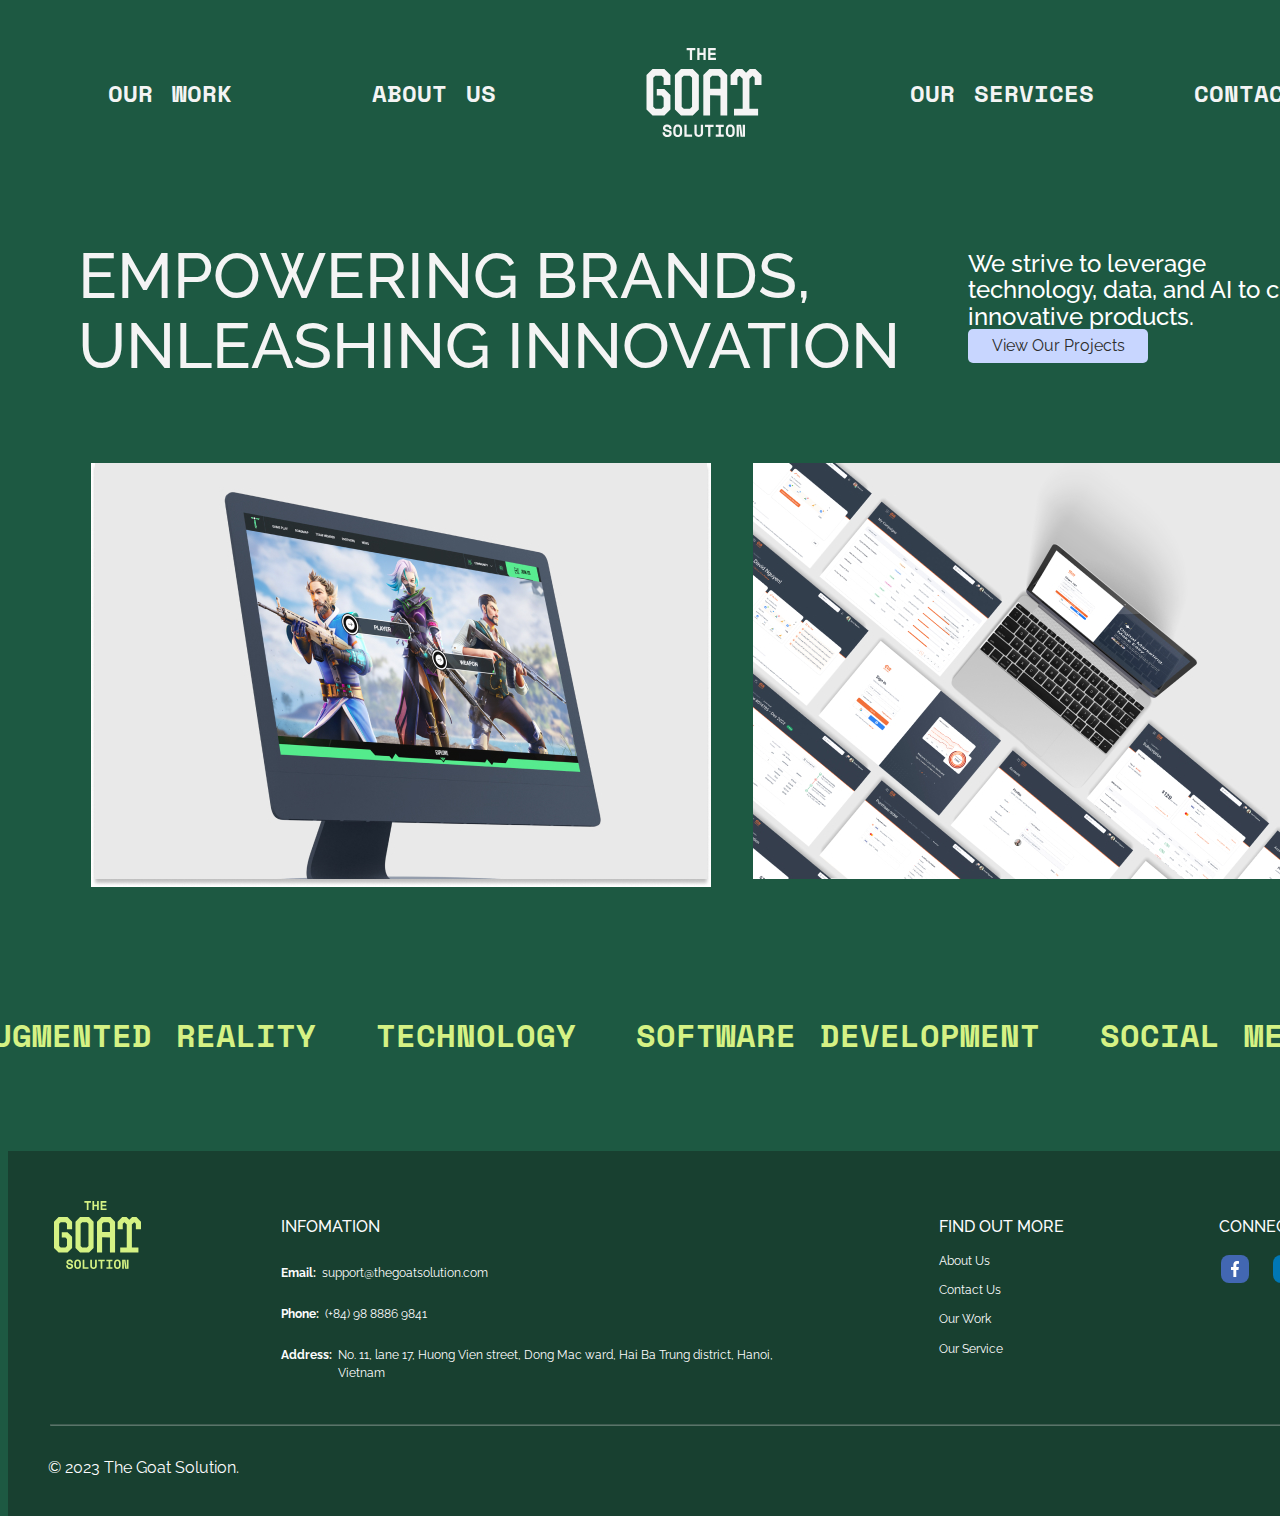
<file: index.html>
<!DOCTYPE html>
<html lang="en">
<head>
    <meta charset="UTF-8">
    <meta name="viewport" content="width=device-width, initial-scale=1.0">
    <title>GOAT</title>
    <link rel="stylesheet" href="style.css">
    <link rel="preconnect" href="https://fonts.googleapis.com"> 
    <link rel="preconnect" href="https://fonts.gstatic.com" crossorigin> 
    <link href="https://fonts.googleapis.com/css2?family=Space+Mono:ital,wght@0,400;0,700;1,400;1,700&display=swap" rel="stylesheet">
    <link rel="preconnect" href="https://fonts.googleapis.com">
    <link rel="preconnect" href="https://fonts.gstatic.com" crossorigin>
    <link href="https://fonts.googleapis.com/css2?family=Raleway:wght@600&family=Space+Mono:ital,wght@0,400;0,700;1,400;1,700&display=swap" rel="stylesheet">
</head>
<body>
    <div class="main">
        <div class="head">
            
            <div class="text-left">
                <a href="./OUR_WORK.html" class="none-a"><p class="text-head-normal">OUR WORK</p></a>
                <a href="./ABOUT_US.html" class="none-a"><p class="text-head-normal">ABOUT US</p></a>
                
            </div>
            <div class="logo-mid">
                <a href="./index.html" class="none-a">
                    <img src="./Data/TGS Logo.svg" alt="">
                </a>
                
            </div>
            <div class="text-right">
                <a href="./OURSERVICES.html" class="none-a"><p class="text-head-normal">OUR SERVICES</p></a>
                <a href="./about_us_input.html" class="none-a">
                    <p class="text-head-normal">CONTACT US</p>
                </a>
                
            </div>
        </div>

        <div class="body">
            <div class="text-body-top">
                <div class="text-body-top-left">
                    <p>EMPOWERING BRANDS, UNLEASHING INNOVATION</p>
                </div>
                <div class="text-body-top-right">
                    <div class="text-body-top-right-top">
                        <p>
                            We strive to leverage technology, data, and AI to create innovative products.
                        </p>
                    </div>
                    <div class="text-body-top-right-bottom">
                        <p>
                            View Our Projects
                        </p>
                    </div>
                   
                </div>
            </div>
            <div class="img-body">
                <div class="img-body-left">
                    <img src="./Data/Rectangle 1.jpg" alt="">
                </div>
                <div class="img-body-right">
                    <img src="./Data/Rectangle 2.jpg" alt="">
                </div>
            </div>
            <div class="text-body-bottom">

            </div>
        </div>

        <div class="footer">
            <div class="footer-tetx">
                <p>AUGMENTED REALITY</p>
                <p>TECHNOLOGY</p>
                <p>SOFTWARE DEVELOPMENT</p>
                <p>SOCIAL MEDIA</p>
                <p>DATA</p>
                <!-- <p>ARTIFICIAL</p> -->
            </div>
        </div>

        <div class="footer-deep">
            <div class="footer-deep-head">
                <div class="footer-deep-head-logo">
                    <img src="./Data/Vector.svg" alt="">
                </div>
                <div class="footer-deep-head-left">
                    <div class="footer-deep-head-left-bigtext">
                        <p>INFOMATION</p>
                    </div>
                    <div class="footer-deep-head-left-smalltext">
                        <div class="footer-deep-head-left-smalltext-infomation">
                            <p class="footer-deep-head-left-smalltext-name">
                                Email:
                            </p>
                            <p class="footer-deep-head-left-smalltext-info">
                                support@thegoatsolution.com 
                            </p>
                        </div>
                        <div class="footer-deep-head-left-smalltext-infomation">
                            <p class="footer-deep-head-left-smalltext-name">
                                Phone:
                            </p>
                            <p class="footer-deep-head-left-smalltext-info">
                                (+84) 98 8886 9841
                            </p>
                        </div>
                        <div class="footer-deep-head-left-smalltext-infomation">
                            <p class="footer-deep-head-left-smalltext-name">
                                Address:
                            </p>
                            <p class="footer-deep-head-left-smalltext-info">
                                No. 11, lane 17, Huong Vien street, Dong Mac ward, Hai Ba Trung district, Hanoi, Vietnam
                            </p>
                        </div>
                    </div>
                </div>
                <div class="footer-deep-head-right">
                    <div class="footer-deep-head-right-bigtext">
                        <p>FIND OUT MORE</p>
                    </div>
                    <div class="footer-deep-head-right-smalltext">
                        <p>About Us</p>
                        <p>Contact Us</p>
                        <p>Our Work</p>
                        <p>Our Service</p>
                    </div>
                </div>
                <div class="footer-deep-head-tetx_logo">
                    <p>CONNECT WITH US</p>
                    <div class="footer-deep-head-tetx_logo-logo">
                        <img src="./Data/Social media.svg" alt="">
                        <img src="./Data/linkedin.svg" alt="">
                        <img src="./Data/instagram.svg" alt="">
                        <img src="./Data/tiktok.svg" alt="">
                    </div>
                </div>
            </div>
    
            <hr class="lines" width="94%" />
    
            <div class="footer-deep-footer">
                <p>© 2023 The Goat Solution.</p>
            </div>
        </div>
    </div>
    
    

    
</body>
</html>
</file>
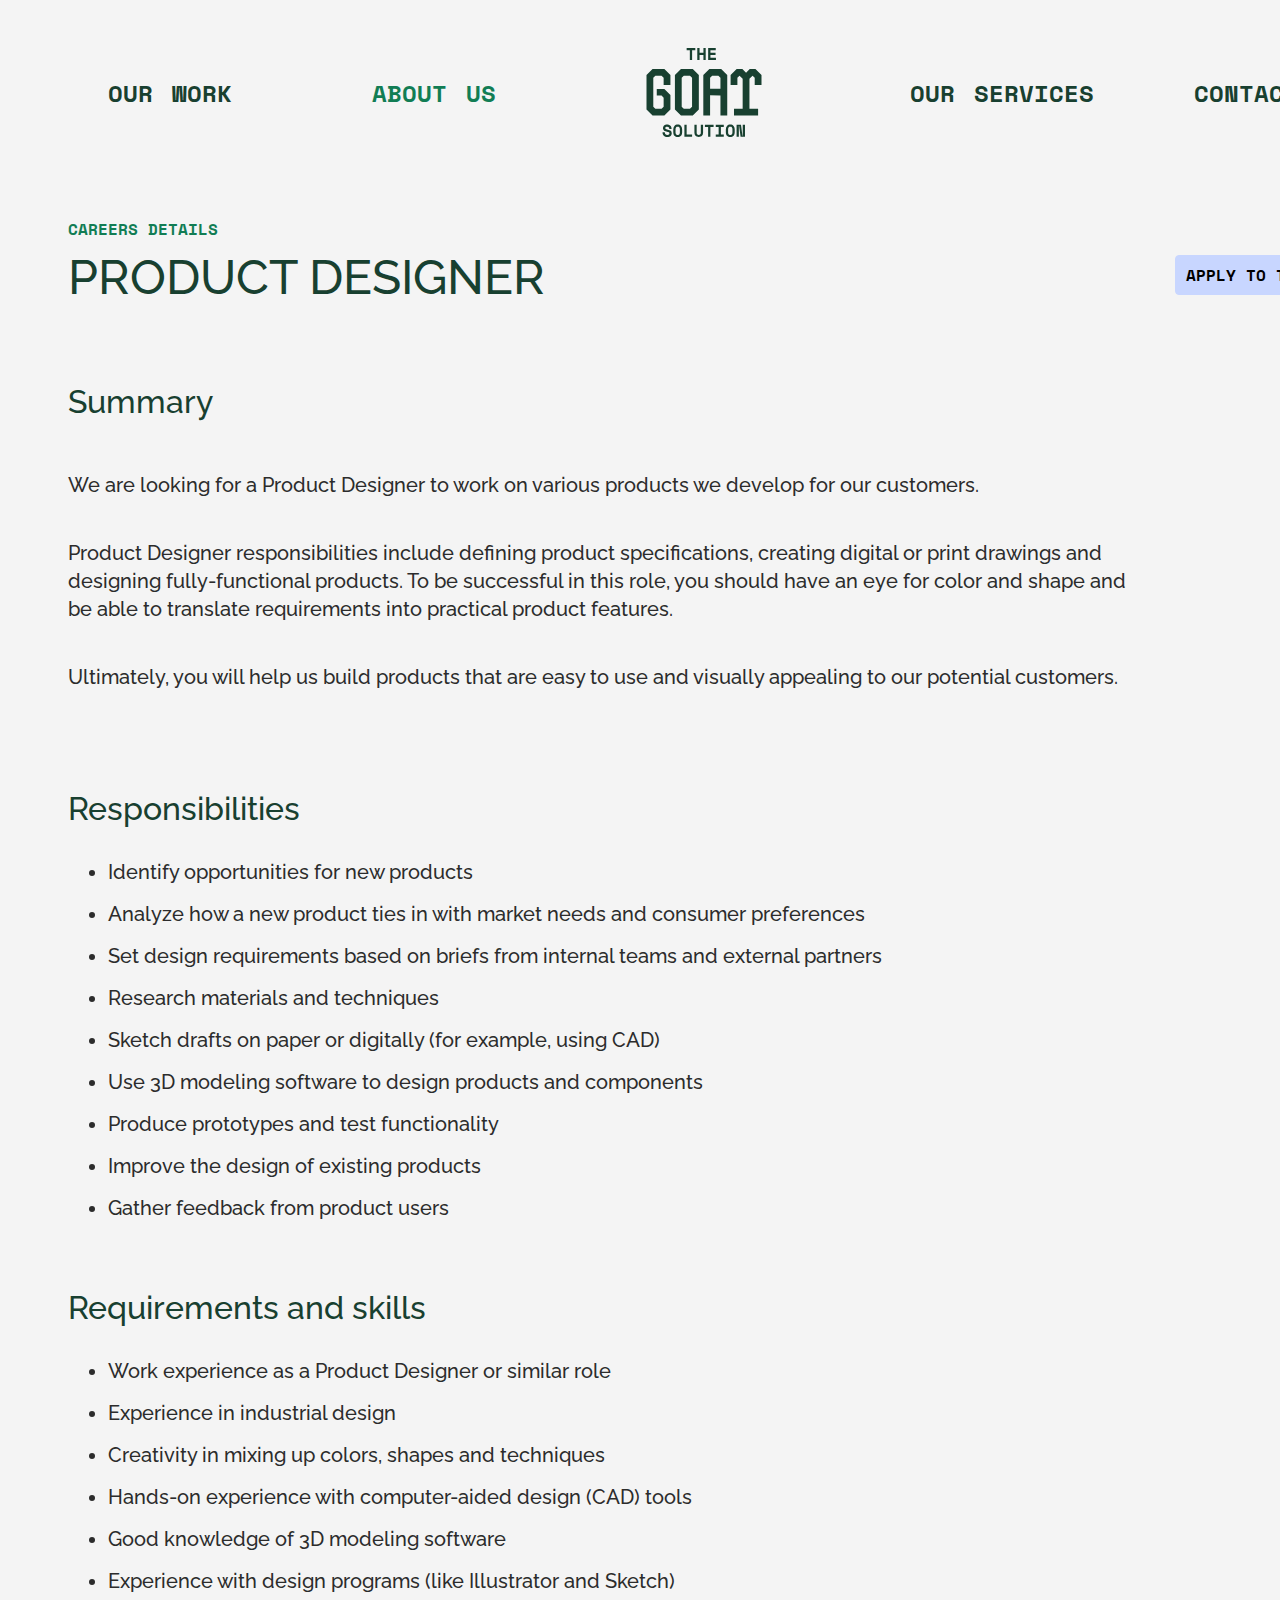
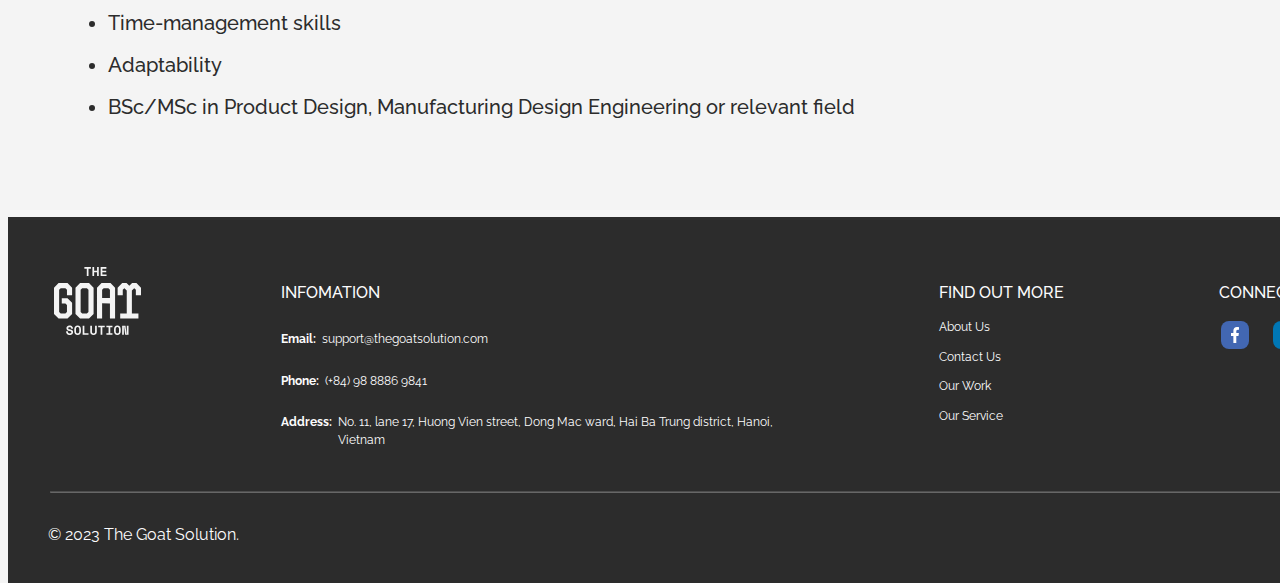
<file: about.html>
<!DOCTYPE html>
<html lang="en">
<head>
    <meta charset="UTF-8">
    <meta name="viewport" content="width=device-width, initial-scale=1.0">
    <title>ABOUT</title>
    <link rel="stylesheet" href="about.css">
    <link rel="preconnect" href="https://fonts.googleapis.com"> 
    <link rel="preconnect" href="https://fonts.gstatic.com" crossorigin> 
    <link href="https://fonts.googleapis.com/css2?family=Space+Mono:ital,wght@0,400;0,700;1,400;1,700&display=swap" rel="stylesheet">
    <link rel="preconnect" href="https://fonts.googleapis.com">
    <link rel="preconnect" href="https://fonts.gstatic.com" crossorigin>
    <link href="https://fonts.googleapis.com/css2?family=Raleway:wght@600&family=Space+Mono:ital,wght@0,400;0,700;1,400;1,700&display=swap" rel="stylesheet">
</head>
<body>
    <div class="main">
        <div class="head">

            <div class="text-left">
                <a href="./OUR_WORK.html" class="none-a"><p class="text-head-normal">OUR WORK</p></a>
                <a href="./ABOUT_US.html" class="none-a"><p class="text-head-normal about-us">ABOUT US</p></a>
                
            </div>

            <div class="logo-mid">
                <a href="./index.html" class="none-a">
                    <img src="./Data/OUT_WORK/TGS Logo.svg" alt="">
                </a>
                
            </div>
            <div class="text-right">
                <a href="./OURSERVICES.html" class="none-a"><p class="text-head-normal">OUR SERVICES</p></a>
                <a href="./about_us_input.html" class="none-a">
                    <p class="text-head-normal">CONTACT US</p>
                </a>
                
            </div>
            
        </div>

        <div class="body">
            
            <div class="body-head">
                <div class="body-head-left">
                    <p class="body-head-left-small">
                        careers details
                    </p>
                    
                    <p class="body-head-left-big">
                        Product designer
                    </p>
                </div>
                <div class="body-head-right">
                    <button>APPLY TO THIS JOB</button>
                </div>
            </div>

            <div class="body-mid">
                <p class="body-mid-big">
                    Summary
                </p>

                <p class="body-mid-small">
                    We are looking for a Product Designer to work on various products we develop for our customers.
                </p>
                <p class="body-mid-small">
                    Product Designer responsibilities include defining product specifications, creating digital or print drawings and designing fully-functional products. To be successful in this role, you should have an eye for color and shape and be able to translate requirements into practical product features.
                </p>
                <p class="body-mid-small">
                    Ultimately, you will help us build products that are easy to use and visually appealing to our potential customers.
                </p>
            </div>

            <div class="body-footer">
                <div class="body-footer-list">
                    <p class="body-footer-list-big">
                        Responsibilities
                    </p>
                    <ul>
                        <li>Identify opportunities for new products</li>
                        <li>Analyze how a new product ties in with market needs and consumer preferences</li>
                        <li>Set design requirements based on briefs from internal teams and external partners</li>
                        <li>Research materials and techniques</li>
                        <li>Sketch drafts on paper or digitally (for example, using CAD)</li>
                        <li>Use 3D modeling software to design products and components</li>
                        <li>Produce prototypes and test functionality</li>
                        <li>Improve the design of existing products</li>
                        <li>Gather feedback from product users</li>
                    </ul>
                </div>

                <div class="body-footer-list">
                    <p class="body-footer-list-big">
                        Requirements and skills
                    </p>
                    <ul>
                        <li>Work experience as a Product Designer or similar role</li>
                        <li>Experience in industrial design</li>
                        <li>Creativity in mixing up colors, shapes and techniques</li>
                        <li>Hands-on experience with computer-aided design (CAD) tools</li>
                        <li>Good knowledge of 3D modeling software</li>
                        <li>Experience with design programs (like Illustrator and Sketch)</li>
                        <li>Time-management skills</li>
                        <li>Adaptability</li>
                        <li>BSc/MSc in Product Design, Manufacturing Design Engineering or relevant field</li>
                    </ul>
                </div>
            </div>
            

           

        </div>

        



        <div class="footer-deep">
            <div class="footer-deep-head">
                <div class="footer-deep-head-logo">
                    <img src="./Data/OUT_WORK/Vector.svg" alt="">
                </div>
                <div class="footer-deep-head-left">
                    <div class="footer-deep-head-left-bigtext">
                        <p>INFOMATION</p>
                    </div>
                    <div class="footer-deep-head-left-smalltext">
                        <div class="footer-deep-head-left-smalltext-infomation">
                            <p class="footer-deep-head-left-smalltext-name">
                                Email:
                            </p>
                            <p class="footer-deep-head-left-smalltext-info">
                                support@thegoatsolution.com 
                            </p>
                        </div>
                        <div class="footer-deep-head-left-smalltext-infomation">
                            <p class="footer-deep-head-left-smalltext-name">
                                Phone:
                            </p>
                            <p class="footer-deep-head-left-smalltext-info">
                                (+84) 98 8886 9841
                            </p>
                        </div>
                        <div class="footer-deep-head-left-smalltext-infomation">
                            <p class="footer-deep-head-left-smalltext-name">
                                Address:
                            </p>
                            <p class="footer-deep-head-left-smalltext-info">
                                No. 11, lane 17, Huong Vien street, Dong Mac ward, Hai Ba Trung district, Hanoi, Vietnam
                            </p>
                        </div>
                    </div>
                </div>
                <div class="footer-deep-head-right">
                    <div class="footer-deep-head-right-bigtext">
                        <p>FIND OUT MORE</p>
                    </div>
                    <div class="footer-deep-head-right-smalltext">
                        <p>About Us</p>
                        <p>Contact Us</p>
                        <p>Our Work</p>
                        <p>Our Service</p>
                    </div>
                </div>
                <div class="footer-deep-head-tetx_logo">
                    <p>CONNECT WITH US</p>
                    <div class="footer-deep-head-tetx_logo-logo">
                        <img src="./Data/Social media.svg" alt="">
                        <img src="./Data/linkedin.svg" alt="">
                        <img src="./Data/instagram.svg" alt="">
                        <img src="./Data/tiktok.svg" alt="">
                    </div>
                </div>
            </div>
    
            <hr class="lines" width="94%" />
    
            <div class="footer-deep-footer">
                <p>© 2023 The Goat Solution.</p>
            </div>
        </div>
    </div>
    
</body>
</html>
</file>
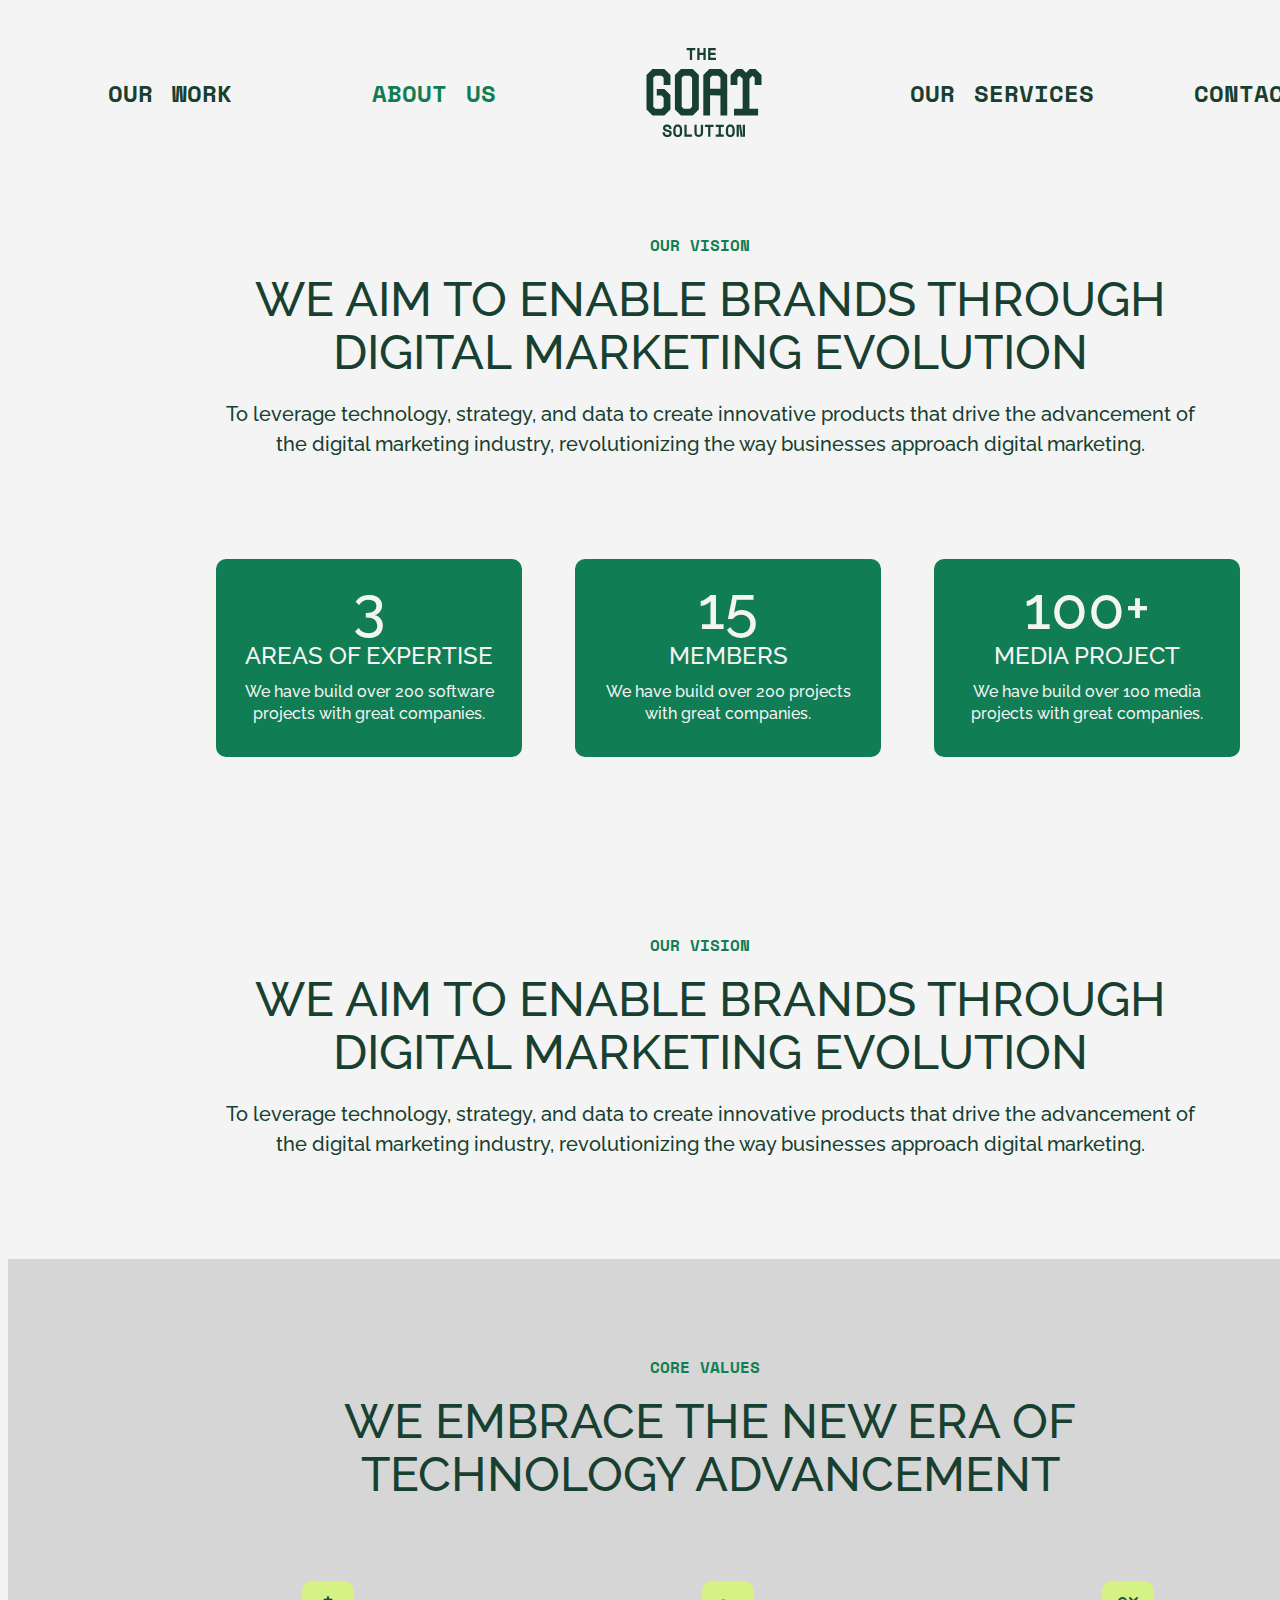
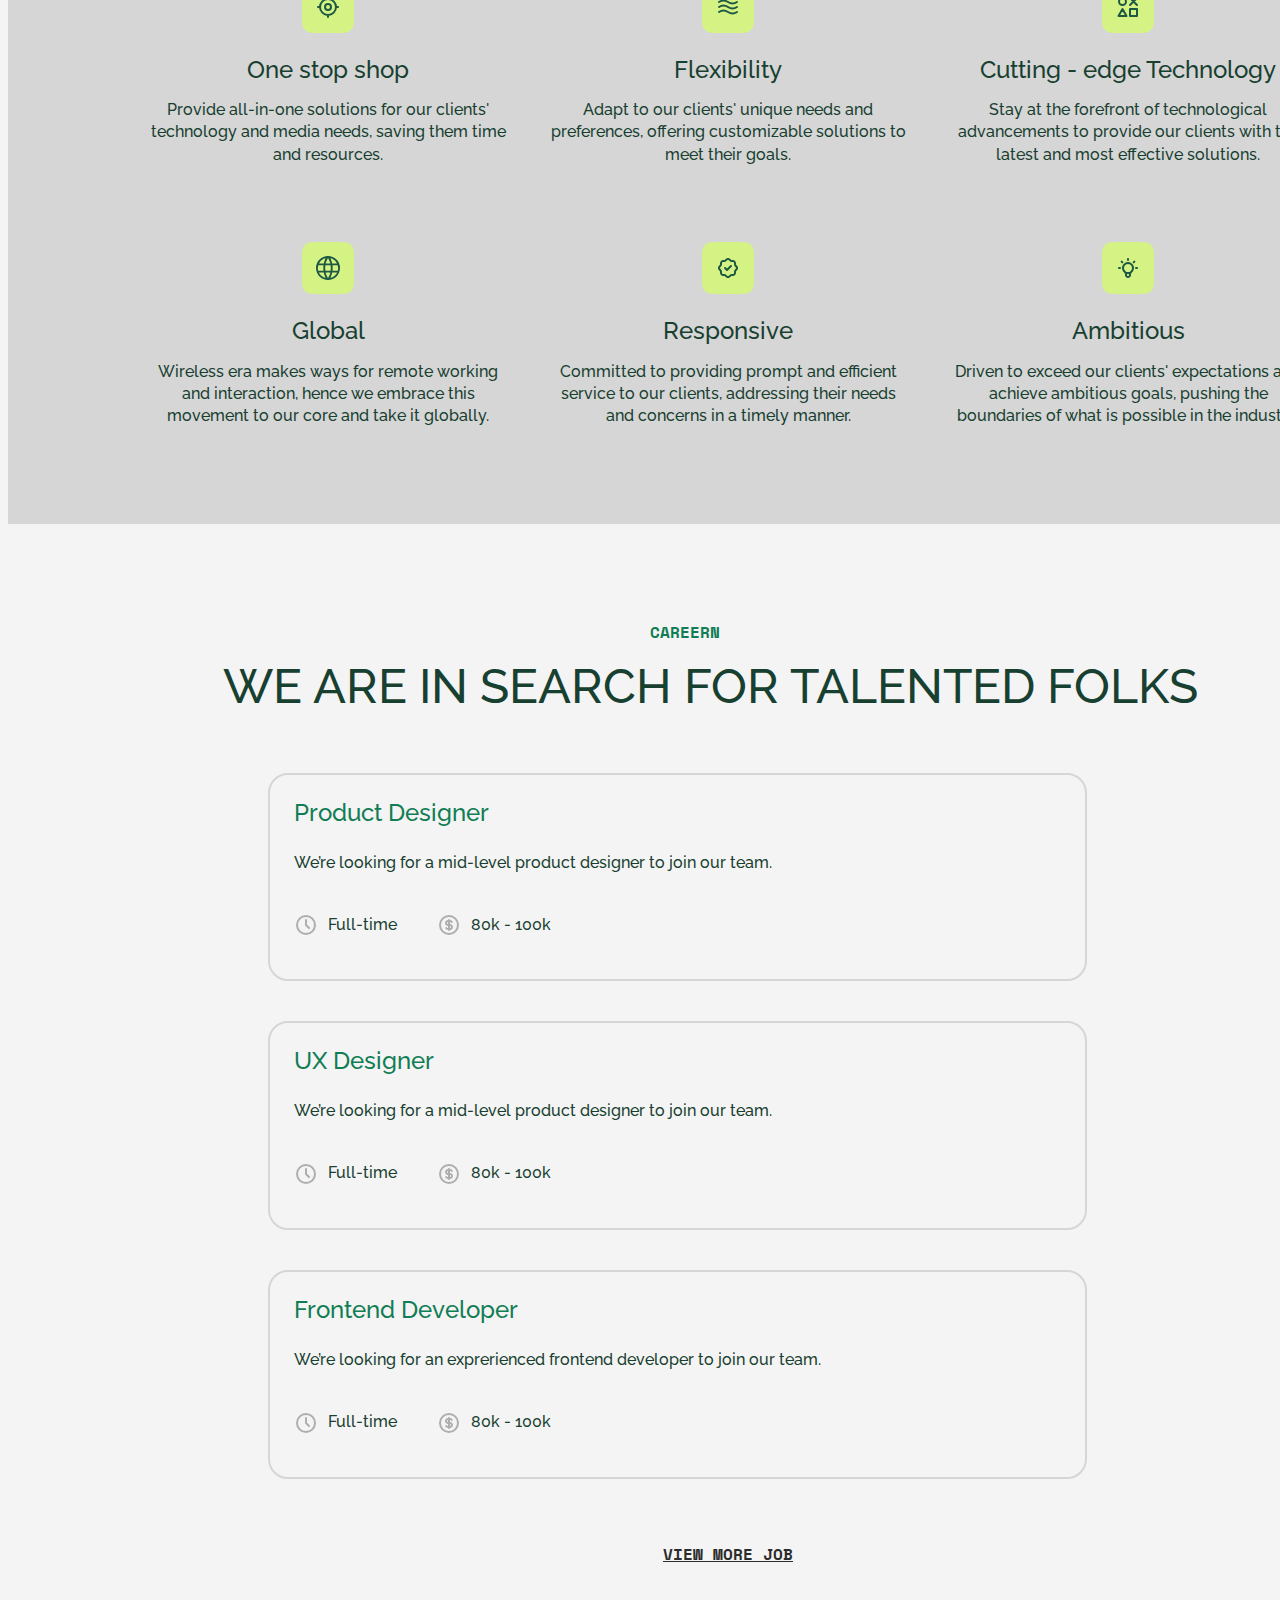
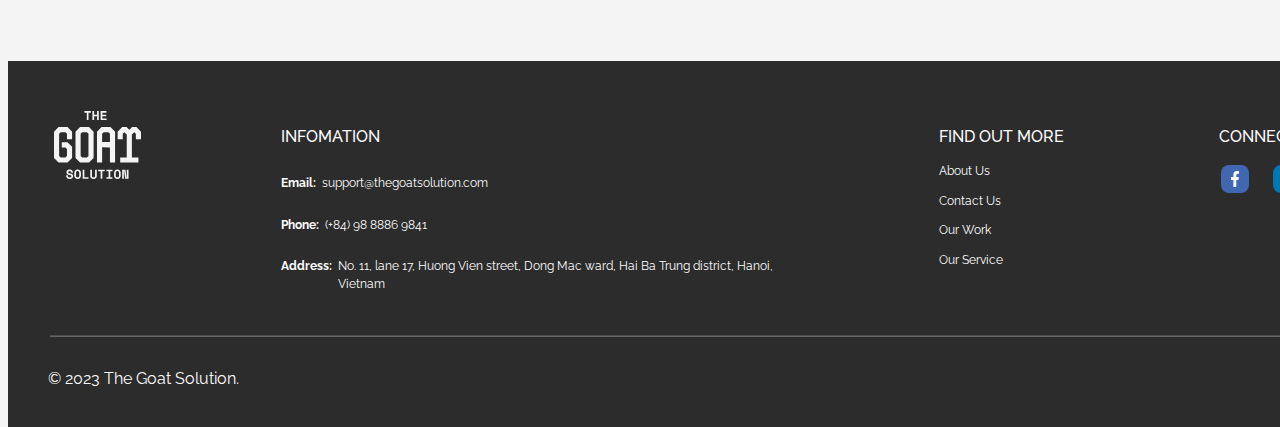
<file: ABOUT_US.html>
<!DOCTYPE html>
<html lang="en">
<head>
    <meta charset="UTF-8">
    <meta name="viewport" content="width=device-width, initial-scale=1.0">
    <title>ABOUT_US</title>
    <link rel="stylesheet" href="ABOUT_US.css">
    <link rel="preconnect" href="https://fonts.googleapis.com"> 
    <link rel="preconnect" href="https://fonts.gstatic.com" crossorigin> 
    <link href="https://fonts.googleapis.com/css2?family=Space+Mono:ital,wght@0,400;0,700;1,400;1,700&display=swap" rel="stylesheet">
    <link rel="preconnect" href="https://fonts.googleapis.com">
    <link rel="preconnect" href="https://fonts.gstatic.com" crossorigin>
    <link href="https://fonts.googleapis.com/css2?family=Raleway:wght@600&family=Space+Mono:ital,wght@0,400;0,700;1,400;1,700&display=swap" rel="stylesheet">
</head>
<body>
    <div class="main">
        <div class="head">

            <div class="text-left">
                <a href="./OUR_WORK.html" class="none-a"><p class="text-head-normal">OUR WORK</p></a>
                <a href="./ABOUT_US.html" class="none-a"><p class="text-head-normal about-us">ABOUT US</p></a>
                
            </div>

            <div class="logo-mid">
                <a href="./index.html" class="none-a">
                    <img src="./Data/OUT_WORK/TGS Logo.svg" alt="">
                </a>
                
            </div>
            <div class="text-right">
                <a href="./OURSERVICES.html" class="none-a"><p class="text-head-normal">OUR SERVICES</p></a>
                <a href="./about_us_input.html" class="none-a">
                    <p class="text-head-normal">CONTACT US</p>
                </a>
                
            </div>
            
        </div>

        <div class="body">
            <div class="head-text">
                <div class="head-text-small">
                    <p>OUR VISION</p>
                </div>
                <div class="head-text-big">
                    <p>We aim to enable brands through digital marketing evolution</p>
                </div>
                <div class="head-text-normal">
                    <p>To leverage technology, strategy, and data to create innovative products that drive the advancement of the digital marketing industry, revolutionizing the way businesses approach digital marketing.</p>
                </div>
            </div>


            <div class="body-card">
                <div class="body-card-all">
                    <p class="body-card-all-big">3</p>
                    <p class="body-card-all-mormal">areas of expertise</p>
                    <p class="body-card-all-small">
                        We have build over 200 software projects with great companies.
                    </p>
                </div>
                <div class="body-card-all">
                    <p class="body-card-all-big">15</p>
                    <p class="body-card-all-mormal">members</p>
                    <p class="body-card-all-small">
                        We have build over 200 projects with great companies.
                    </p>
                </div>

                <div class="body-card-all">
                    <p class="body-card-all-big">100+</p>
                    <p class="body-card-all-mormal">media project</p>
                    <p class="body-card-all-small">
                        We have build over 100 media projects with great companies.
                    </p>
                </div>
            </div>

            <div class="head-text head-text-mid">
                <div class="head-text-small">
                    <p>OUR VISION</p>
                </div>
                <div class="head-text-big">
                    <p>We aim to enable brands through digital marketing evolution</p>
                </div>
                <div class="head-text-normal">
                    <p>To leverage technology, strategy, and data to create innovative products that drive the advancement of the digital marketing industry, revolutionizing the way businesses approach digital marketing.</p>
                </div>
            </div>


            <div class="core-values">
                <div class="head-text head-text-mid">
                    <div class="head-text-small">
                        <p>CORE VALUES</p>
                    </div>
                    <div class="head-text-big">
                        <p>we Embrace the new era of technology advancement</p>
                    </div>
                </div>

                <div class="core-values-info">

                    <div class="core-values-info-row">
                        <div class="core-values-info-in">
                            <img src="./Data/aboutus/current-location.svg" alt="">
                            <p class="core-values-info-in-big">One stop shop</p>
                            <p class="core-values-info-in-small">
                                Provide all-in-one solutions for our clients' technology and media needs, saving them time and resources.
                            </p>
                        </div>
                        <div class="core-values-info-in">
                            <img src="./Data/aboutus/ripple.svg" alt="">
                            <p class="core-values-info-in-big">Flexibility</p>
                            <p class="core-values-info-in-small">
                                Adapt to our clients' unique needs and preferences, offering customizable solutions to meet their goals.
                            </p>
                        </div>
                        <div class="core-values-info-in">
                            <img src="./Data/aboutus/icons.svg" alt="">
                            <p class="core-values-info-in-big">Cutting - edge Technology</p>
                            <p class="core-values-info-in-small">
                                Stay at the forefront of technological advancements to provide our clients with the latest and most effective solutions.
                            </p>
                        </div>
                    </div>

                    <div class="core-values-info-row">
                        <div class="core-values-info-in">
                            <img src="./Data/aboutus/Vector.svg" alt="">
                            <p class="core-values-info-in-big">Global</p>
                            <p class="core-values-info-in-small">
                                Wireless era makes ways for remote working and interaction, hence we embrace this movement to our core and take it globally.
                            </p>
                        </div>
                        <div class="core-values-info-in">
                            <img src="./Data/aboutus/discount-check.svg" alt="">
                            <p class="core-values-info-in-big">Responsive</p>
                            <p class="core-values-info-in-small">
                                Committed to providing prompt and efficient service to our clients, addressing their needs and concerns in a timely manner.
                            </p>
                        </div>
                        <div class="core-values-info-in">
                            <img src="./Data/aboutus/bulb.svg" alt="">
                            <p class="core-values-info-in-big">Ambitious</p>
                            <p class="core-values-info-in-small">
                                Driven to exceed our clients' expectations and achieve ambitious goals, pushing the boundaries of what is possible in the industry.
                            </p>
                        </div>
                    </div>
                    
                    
                </div>

            </div>

            <div class="careers">
                <div class="head-text">
                    <div class="head-text-small">
                        <p>CAREERN</p>
                    </div>
                    <div class="head-text-big">
                        <p>we are in search for talented folks</p>
                    </div>
                </div>

                <div class="careers-all">

                    <a href="./about.html" class="none-a">
                        <div class="careers-in">

                        
                            <p class="careers-all-text-big">
                                Product Designer
                            </p>
                            
                            <p class="careers-all-text-small">
                                We’re looking for a mid-level product designer to join our team.
                            </p>
                            <div class="careers-all-icon_text">
                                <div class="careers-all-icon_text-row">
                                    <img src="./Data/aboutus/clock.svg" alt="">
                                    <p>Full-time</p>
                                </div>
                                <div class="careers-all-icon_text-row">
                                    <img src="./Data/aboutus/coin.svg" alt="">
                                    <p>80k - 100k</p>
                                </div>
                            </div>
        
                        </div>  
                    </a>
                    

                    <div class="careers-in">
                        <p class="careers-all-text-big">
                            UX Designer
                        </p>
                        <p class="careers-all-text-small">
                            We’re looking for a mid-level product designer to join our team.
                        </p>
                        <div class="careers-all-icon_text">
                            <div class="careers-all-icon_text-row">
                                <img src="./Data/aboutus/clock.svg" alt="">
                                <p>Full-time</p>
                            </div>
                            <div class="careers-all-icon_text-row">
                                <img src="./Data/aboutus/coin.svg" alt="">
                                <p>80k - 100k</p>
                            </div>
                        </div>
    
                    </div>

                    <div class="careers-in">
                        <p class="careers-all-text-big">
                            Frontend Developer
                        </p>
                        <p class="careers-all-text-small">
                            We’re looking for an exprerienced frontend developer to join our team.
                        </p>
                        <div class="careers-all-icon_text">
                            <div class="careers-all-icon_text-row">
                                <img src="./Data/aboutus/clock.svg" alt="">
                                <p>Full-time</p>
                            </div>
                            <div class="careers-all-icon_text-row">
                                <img src="./Data/aboutus/coin.svg" alt="">
                                <p>80k - 100k</p>
                            </div>
                        </div>
    
                    </div>

                </div>
                <div  class="careers-footer_text">
                    <p>VIEW MORE JOB</p>
                </div>
                

                
            </div>

            

           

        </div>

        



        <div class="footer-deep">
            <div class="footer-deep-head">
                <div class="footer-deep-head-logo">
                    <img src="./Data/OUT_WORK/Vector.svg" alt="">
                </div>
                <div class="footer-deep-head-left">
                    <div class="footer-deep-head-left-bigtext">
                        <p>INFOMATION</p>
                    </div>
                    <div class="footer-deep-head-left-smalltext">
                        <div class="footer-deep-head-left-smalltext-infomation">
                            <p class="footer-deep-head-left-smalltext-name">
                                Email:
                            </p>
                            <p class="footer-deep-head-left-smalltext-info">
                                support@thegoatsolution.com 
                            </p>
                        </div>
                        <div class="footer-deep-head-left-smalltext-infomation">
                            <p class="footer-deep-head-left-smalltext-name">
                                Phone:
                            </p>
                            <p class="footer-deep-head-left-smalltext-info">
                                (+84) 98 8886 9841
                            </p>
                        </div>
                        <div class="footer-deep-head-left-smalltext-infomation">
                            <p class="footer-deep-head-left-smalltext-name">
                                Address:
                            </p>
                            <p class="footer-deep-head-left-smalltext-info">
                                No. 11, lane 17, Huong Vien street, Dong Mac ward, Hai Ba Trung district, Hanoi, Vietnam
                            </p>
                        </div>
                    </div>
                </div>
                <div class="footer-deep-head-right">
                    <div class="footer-deep-head-right-bigtext">
                        <p>FIND OUT MORE</p>
                    </div>
                    <div class="footer-deep-head-right-smalltext">
                        <p>About Us</p>
                        <p>Contact Us</p>
                        <p>Our Work</p>
                        <p>Our Service</p>
                    </div>
                </div>
                <div class="footer-deep-head-tetx_logo">
                    <p>CONNECT WITH US</p>
                    <div class="footer-deep-head-tetx_logo-logo">
                        <img src="./Data/Social media.svg" alt="">
                        <img src="./Data/linkedin.svg" alt="">
                        <img src="./Data/instagram.svg" alt="">
                        <img src="./Data/tiktok.svg" alt="">
                    </div>
                </div>
            </div>
    
            <hr class="lines" width="94%" />
    
            <div class="footer-deep-footer">
                <p>© 2023 The Goat Solution.</p>
            </div>
        </div>
    </div>
    
</body>
</html>
</file>
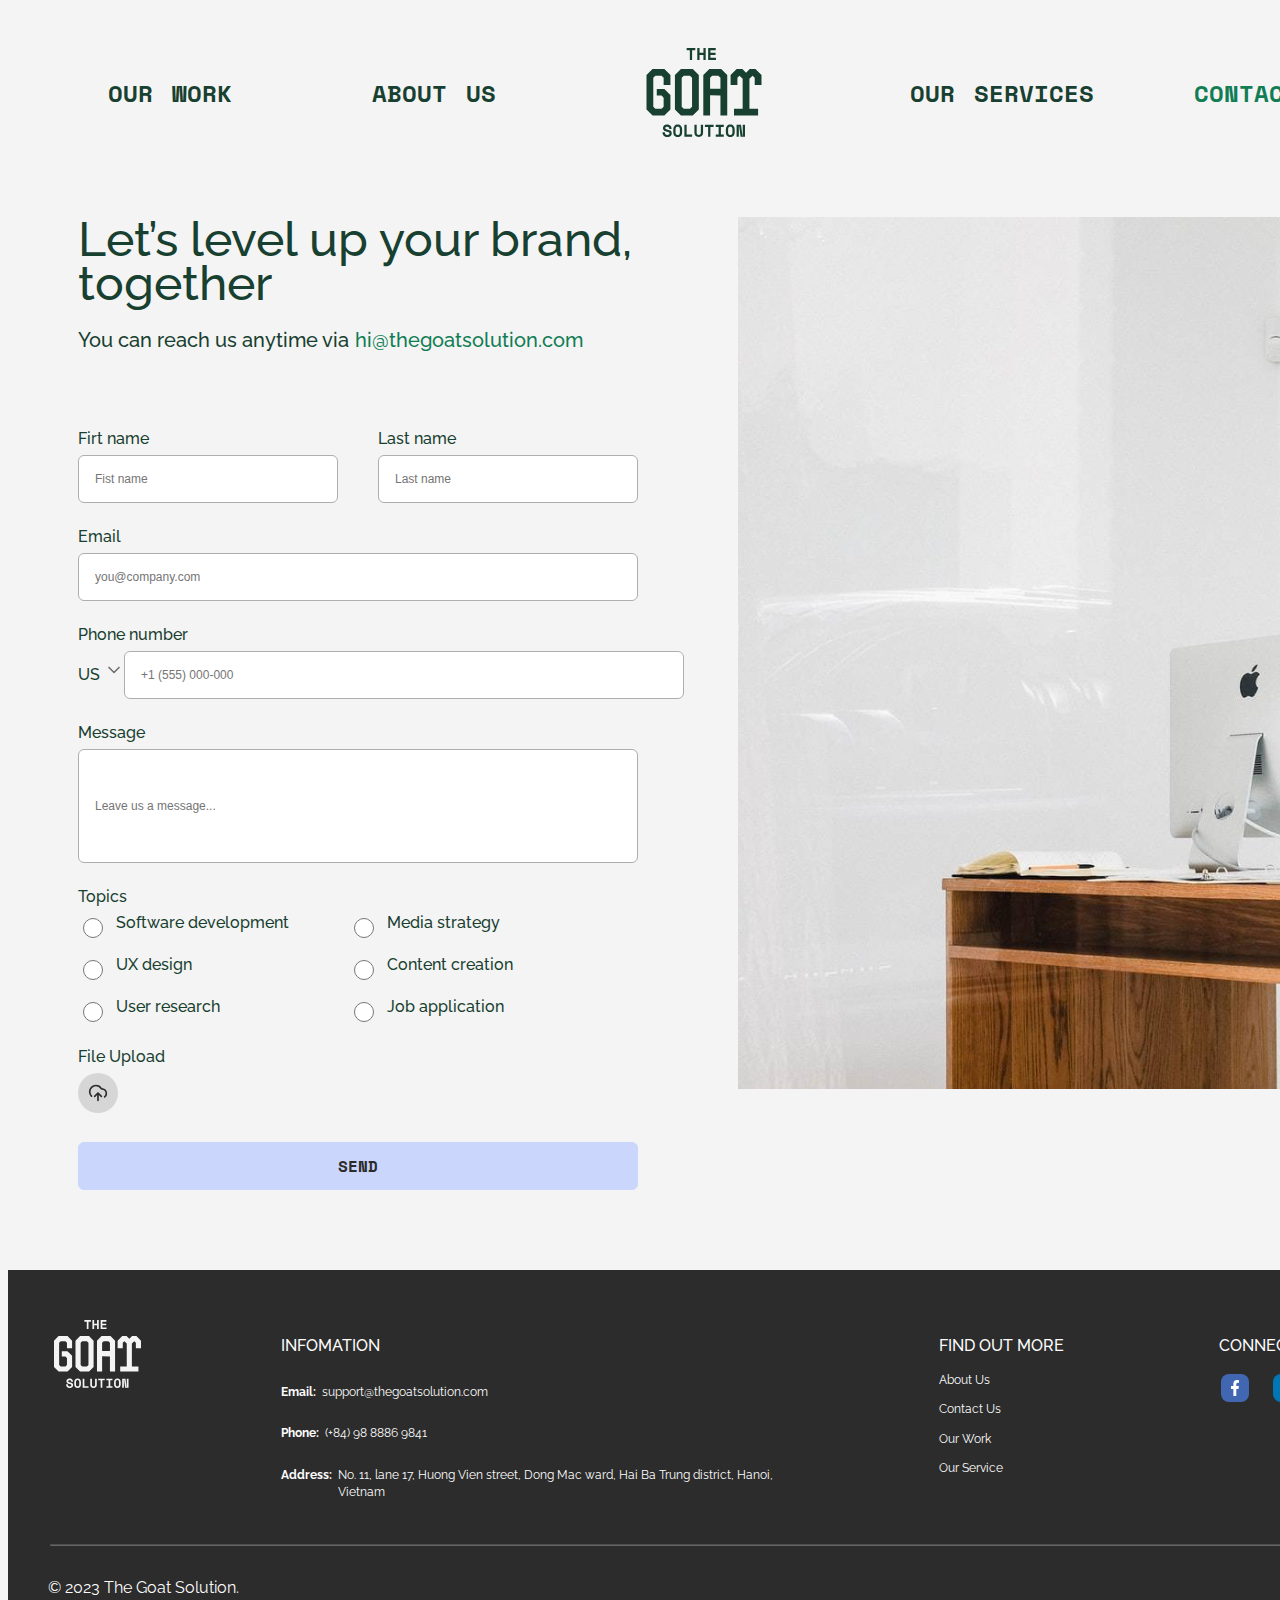
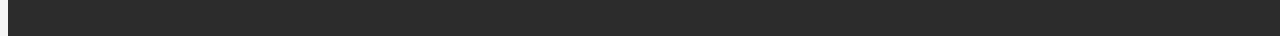
<file: about_us_input.html>
<!DOCTYPE html>
<html lang="en">
<head>
    <meta charset="UTF-8">
    <meta name="viewport" content="width=device-width, initial-scale=1.0">
    <title>ABOUT_US</title>
    <link rel="stylesheet" href="about_us_input.css">
    <link rel="preconnect" href="https://fonts.googleapis.com"> 
    <link rel="preconnect" href="https://fonts.gstatic.com" crossorigin> 
    <link href="https://fonts.googleapis.com/css2?family=Space+Mono:ital,wght@0,400;0,700;1,400;1,700&display=swap" rel="stylesheet">
    <link rel="preconnect" href="https://fonts.googleapis.com">
    <link rel="preconnect" href="https://fonts.gstatic.com" crossorigin>
    <link href="https://fonts.googleapis.com/css2?family=Raleway:wght@600&family=Space+Mono:ital,wght@0,400;0,700;1,400;1,700&display=swap" rel="stylesheet">
</head>
<body>
    <div class="main">
        <div class="head">
            <div class="text-left">
                <a href="./OUR_WORK.html" class="none-a"><p class="text-head-normal">OUR WORK</p></a>
                <a href="./ABOUT_US.html" class="none-a"><p class="text-head-normal">ABOUT US</p></a>
                
            </div>

            <div class="logo-mid">
                <a href="./index.html" class="none-a">
                    <img src="./Data/OUT_WORK/TGS Logo.svg" alt="">
                </a>
                
            </div>
            <div class="text-right">
                <a href="./OURSERVICES.html" class="none-a"><p class="text-head-normal">OUR SERVICES</p></a>
                <a href="./about_us_input.html" class="none-a">
                    <p class="text-head-normal about-us">CONTACT US</p>
                </a>
                
            </div>

            
        </div>

        <div class="body">
            <div class="body-input">
                <div class="body-input-head_text">
                    <p class="body-input-head_text-big">
                        Let’s level up your brand, together
                    </p>

                    <div class="body-input-head_text-small">
                        <p class="body-input-head_text-small-normal">
                            You can reach us anytime via 
                        </p>
                        <p class="body-input-head_text-small-green">
                            hi@thegoatsolution.com
                        </p>
                    </div>
                </div>

                <div class="body-input-name">
                    <div class="body-input-fistname">
                        <p>
                            Firt name
                        </p>
                        <input type="text" placeholder="Fist name">
                    </div>
                    <div class="body-input-fistname">
                        <p>
                            Last name
                        </p>
                        <input type="text" placeholder="Last name">
                    </div>
                </div>
                
                <div class="body-input-email">
                    <p>
                        Email
                    </p>
                    <input type="text" placeholder="you@company.com">
                </div>

                <div class="body-input-phone">
                    <p>
                        Phone number
                    </p>
                    <div class="phone-number">
                        <p>US <img src="./Data/about-us-input/chevron-down.svg"></p>
                        <input type="text" placeholder="+1 (555) 000-000" >
                    </div>
                </div>


                <div class="body-input-message">
                    <p>
                        Message
                    </p>
                    <input type="text" placeholder="Leave us a message...">
                </div>


                <div class="body-input-topics">
                    <p>
                        Topics
                    </p>

                    <div class="body-input-colums">
                        <div class="body-input-colums-colum">
                            <div class="body-input-colums-colum-m">
                                <input type="radio">
                                <p>Software development</p>
                            </div>

                            <div class="body-input-colums-colum-m">
                                <input type="radio">
                                <p>UX design</p>
                            </div>

                            <div class="body-input-colums-colum-m">
                                <input type="radio">
                                <p>User research</p>
                            </div>
                        </div>

                        <div class="body-input-colums-colum">
                            <div class="body-input-colums-colum-m">
                                <input type="radio">
                                <p>Media strategy</p>
                            </div>

                            <div class="body-input-colums-colum-m">
                                <input type="radio">
                                <p>Content creation</p>
                            </div>

                            <div class="body-input-colums-colum-m">
                                <input type="radio">
                                <p>Job application</p>
                            </div>
                        </div>
                    </div>
                </div>

                <div class="body-input-file">
                    <p>
                        File Upload
                    </p>
                    <img src="./Data/about-us-input/upload-cloud-02.svg" alt="">
                </div>


                <div class="body-bnt_send">
                    <button>SEND</button>
                </div>


            </div>

            <div class="body-img">
                <img src="./Data/about-us-input/Image.png" alt="">
            </div>
            
            

           

        </div>

        



        <div class="footer-deep">
            <div class="footer-deep-head">
                <div class="footer-deep-head-logo">
                    <img src="./Data/OUT_WORK/Vector.svg" alt="">
                </div>
                <div class="footer-deep-head-left">
                    <div class="footer-deep-head-left-bigtext">
                        <p>INFOMATION</p>
                    </div>
                    <div class="footer-deep-head-left-smalltext">
                        <div class="footer-deep-head-left-smalltext-infomation">
                            <p class="footer-deep-head-left-smalltext-name">
                                Email:
                            </p>
                            <p class="footer-deep-head-left-smalltext-info">
                                support@thegoatsolution.com 
                            </p>
                        </div>
                        <div class="footer-deep-head-left-smalltext-infomation">
                            <p class="footer-deep-head-left-smalltext-name">
                                Phone:
                            </p>
                            <p class="footer-deep-head-left-smalltext-info">
                                (+84) 98 8886 9841
                            </p>
                        </div>
                        <div class="footer-deep-head-left-smalltext-infomation">
                            <p class="footer-deep-head-left-smalltext-name">
                                Address:
                            </p>
                            <p class="footer-deep-head-left-smalltext-info">
                                No. 11, lane 17, Huong Vien street, Dong Mac ward, Hai Ba Trung district, Hanoi, Vietnam
                            </p>
                        </div>
                    </div>
                </div>
                <div class="footer-deep-head-right">
                    <div class="footer-deep-head-right-bigtext">
                        <p>FIND OUT MORE</p>
                    </div>
                    <div class="footer-deep-head-right-smalltext">
                        <p>About Us</p>
                        <p>Contact Us</p>
                        <p>Our Work</p>
                        <p>Our Service</p>
                    </div>
                </div>
                <div class="footer-deep-head-tetx_logo">
                    <p>CONNECT WITH US</p>
                    <div class="footer-deep-head-tetx_logo-logo">
                        <img src="./Data/Social media.svg" alt="">
                        <img src="./Data/linkedin.svg" alt="">
                        <img src="./Data/instagram.svg" alt="">
                        <img src="./Data/tiktok.svg" alt="">
                    </div>
                </div>
            </div>
    
            <hr class="lines" width="94%" />
    
            <div class="footer-deep-footer">
                <p>© 2023 The Goat Solution.</p>
            </div>
        </div>
    </div>
    
</body>
</html>
</file>
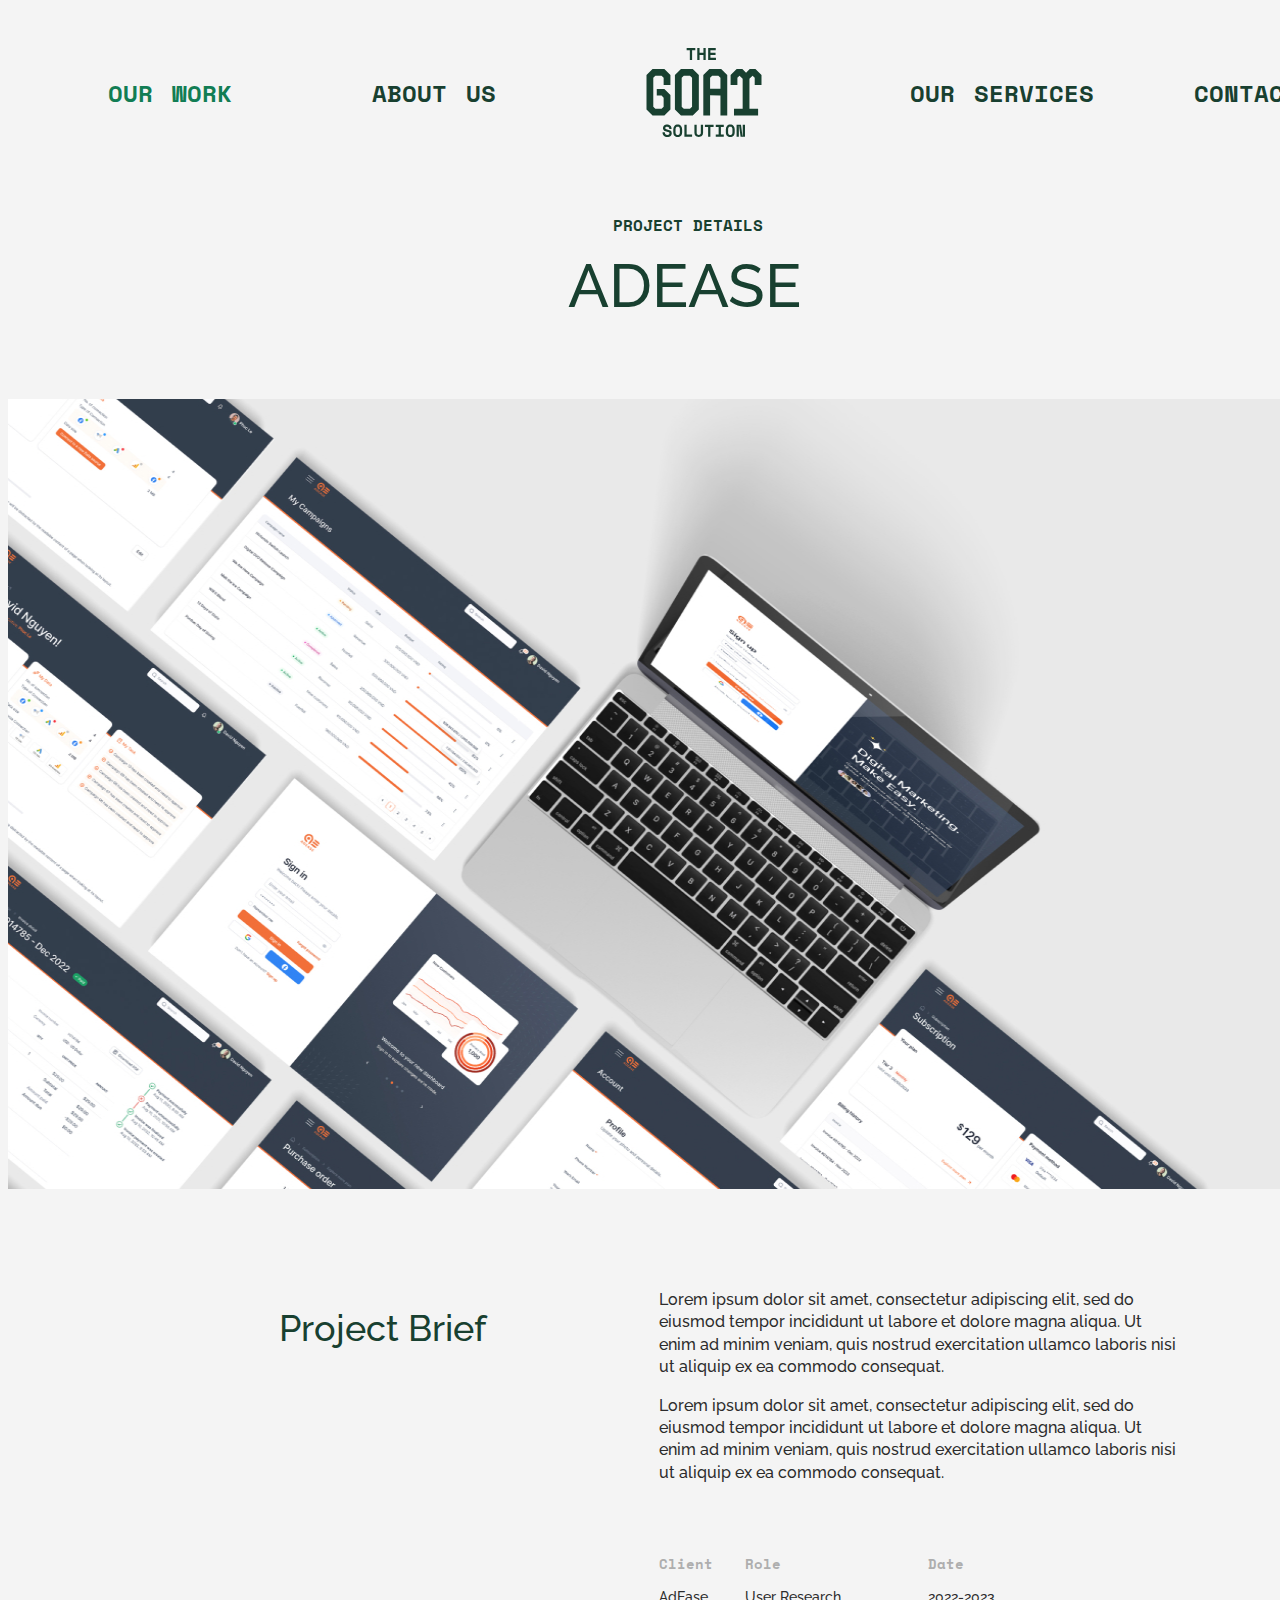
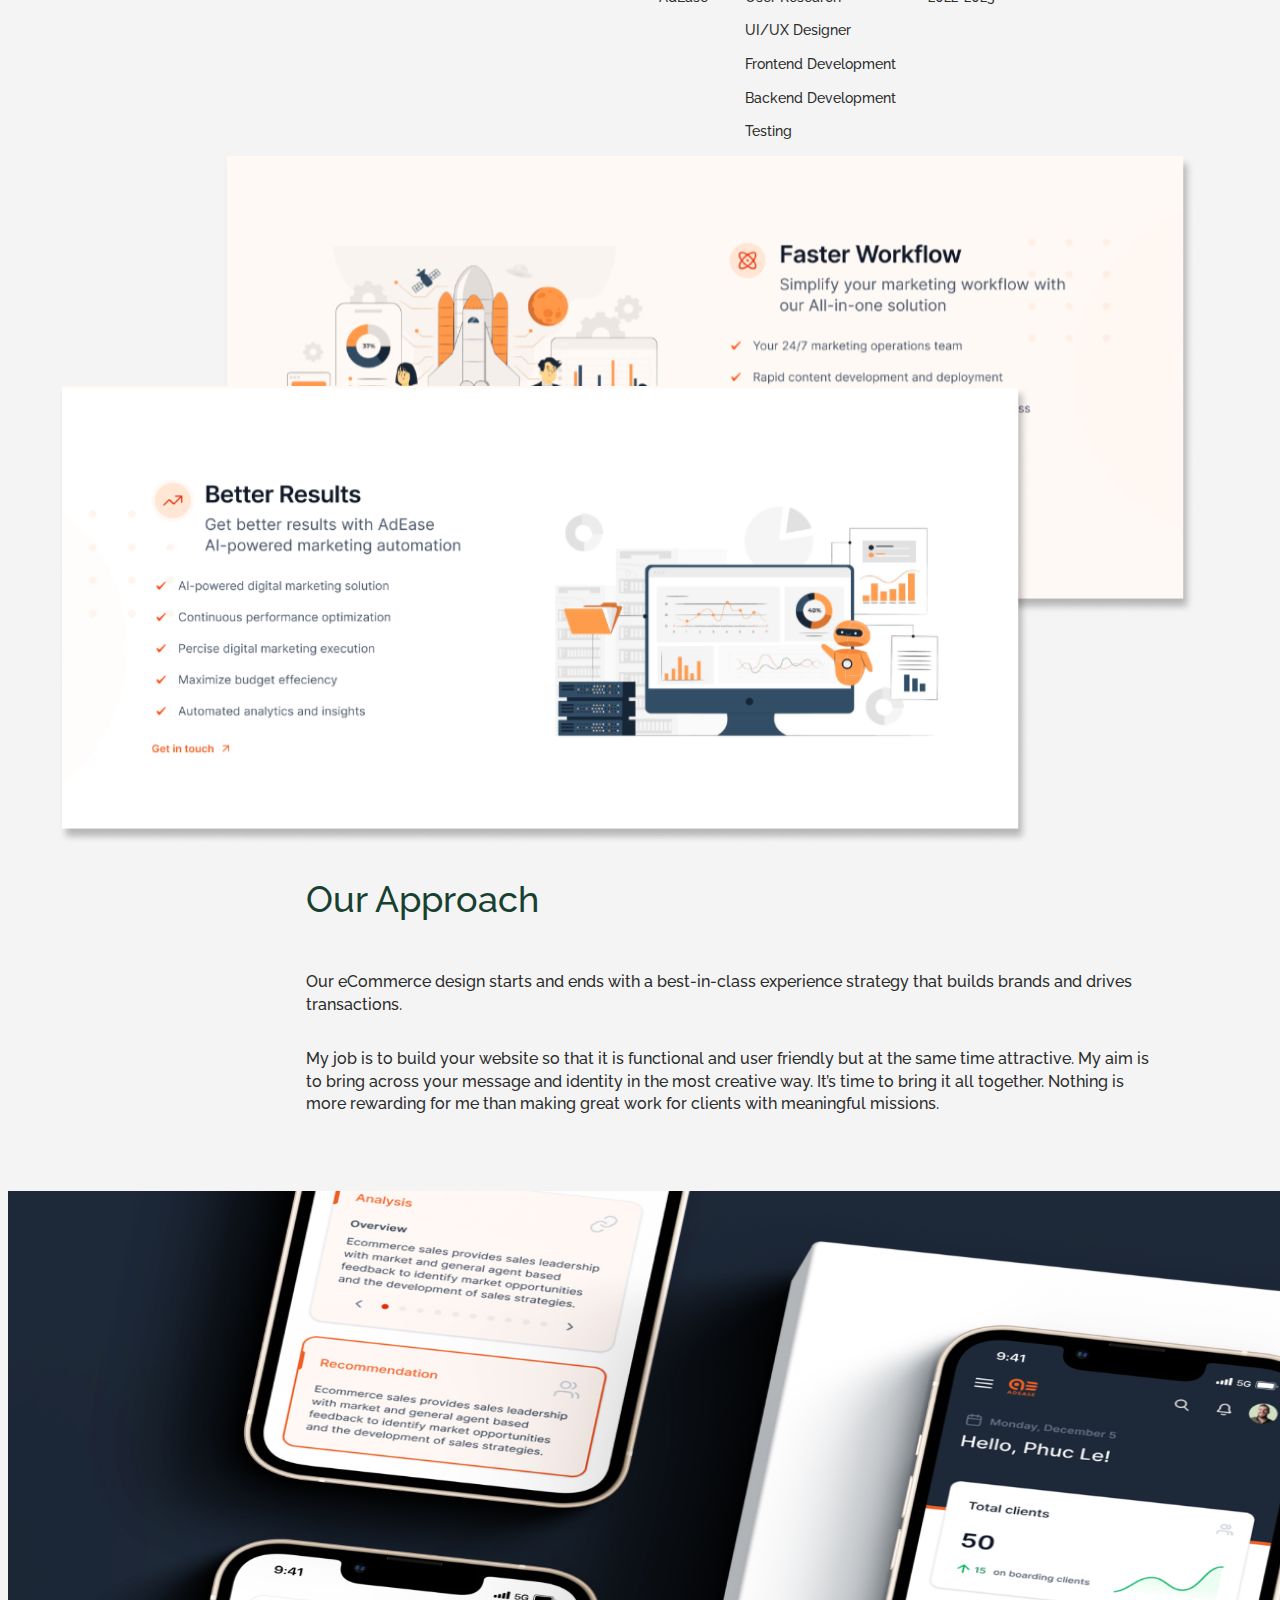
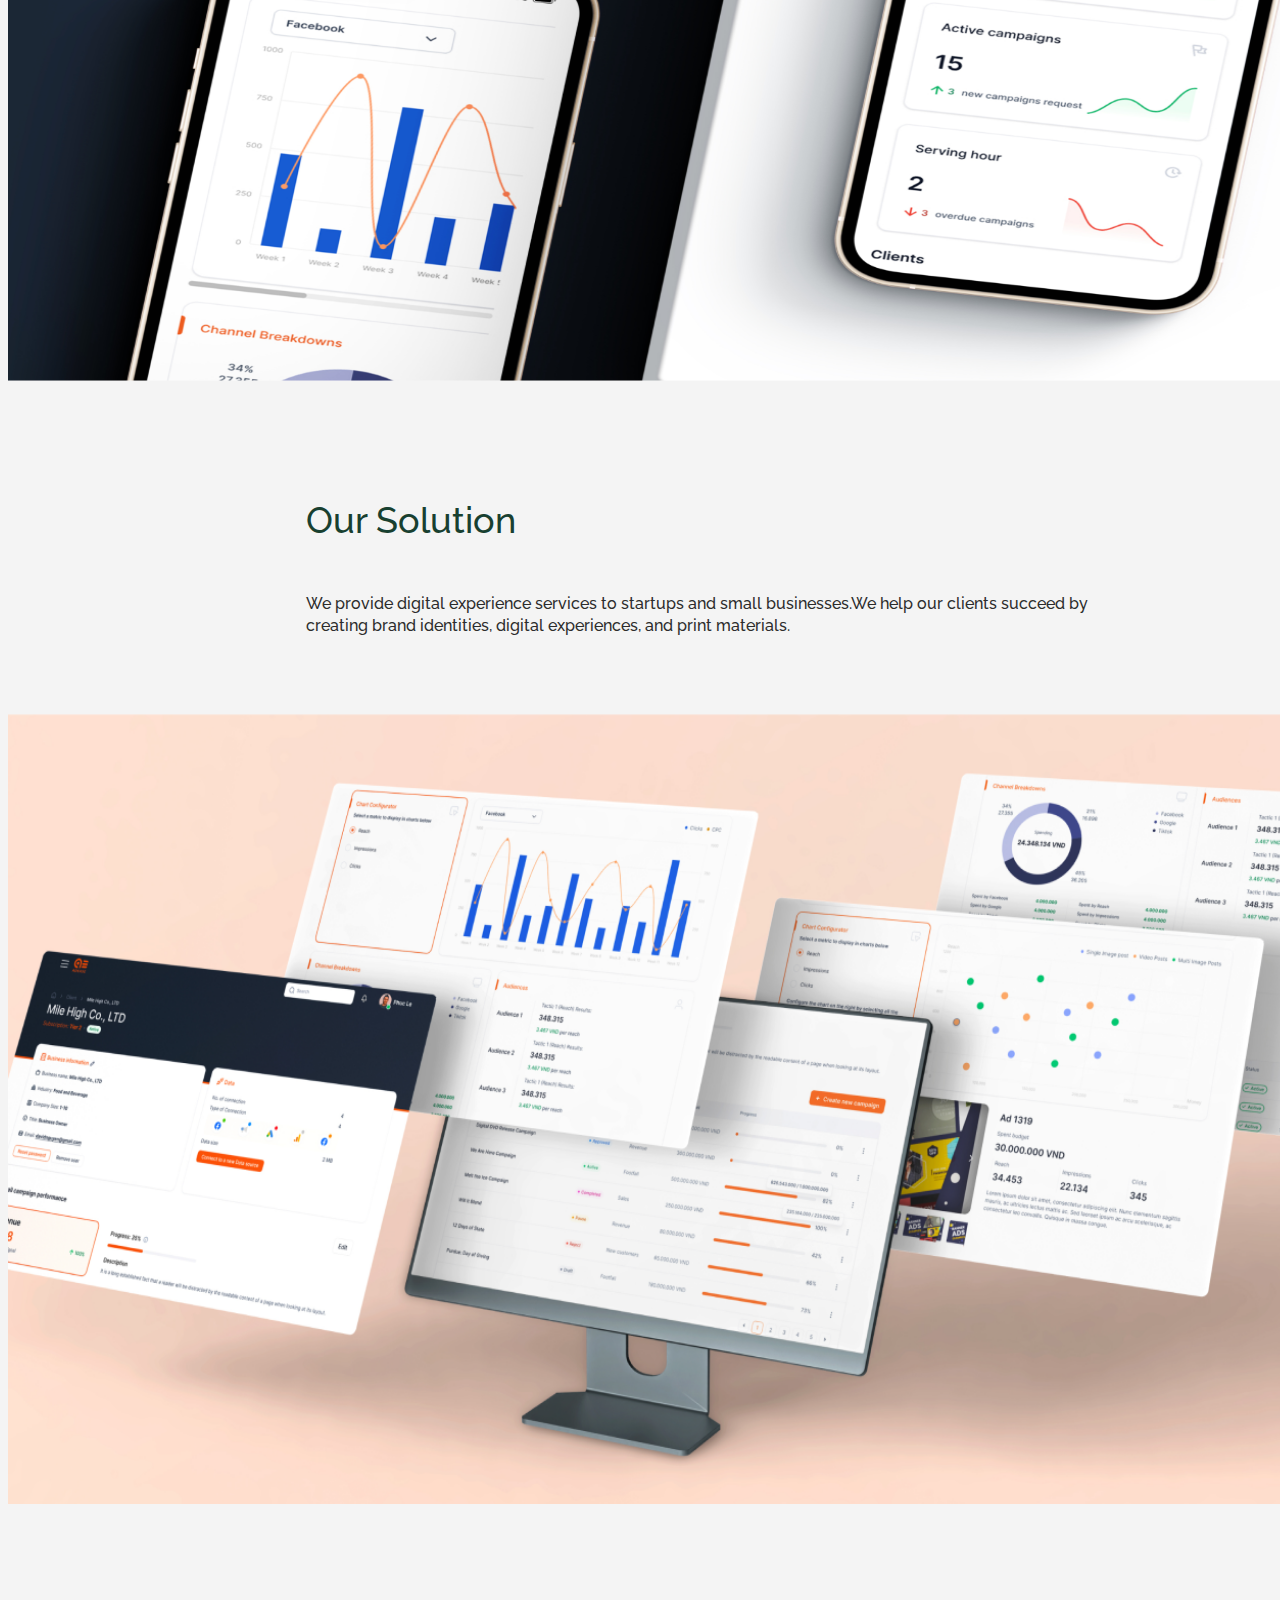
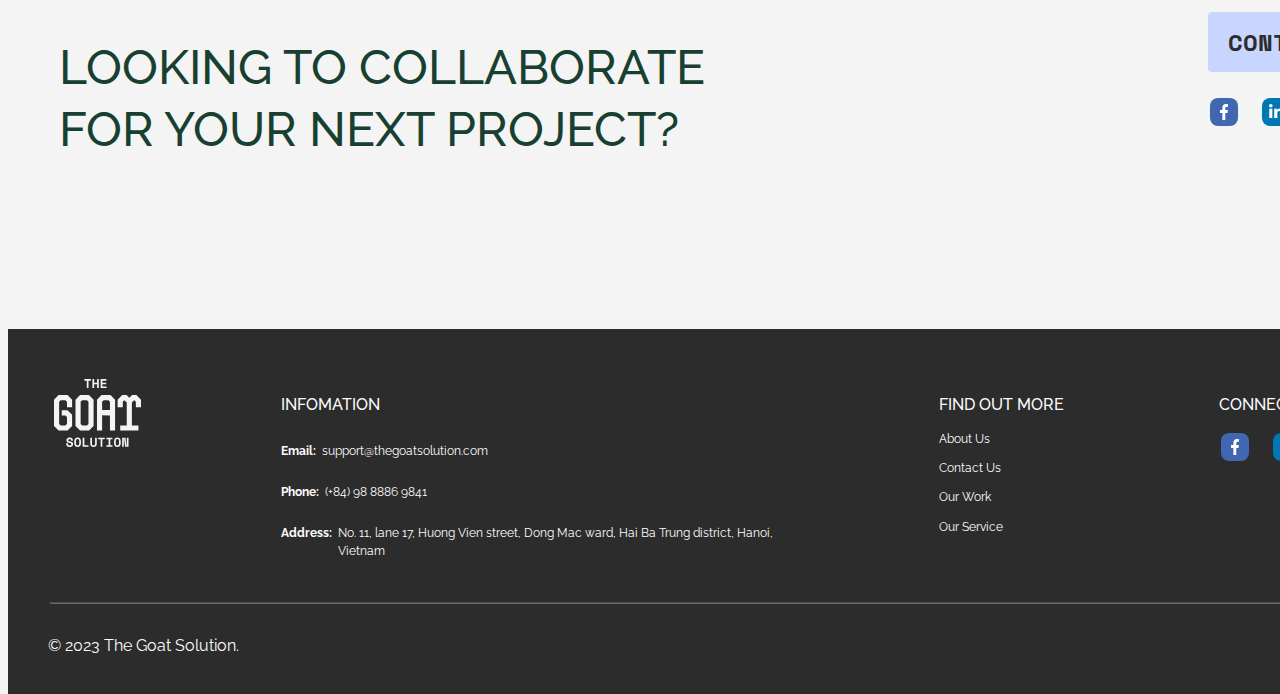
<file: AdEase.html>
<!DOCTYPE html>
<html lang="en">
<head>
    <meta charset="UTF-8">
    <meta name="viewport" content="width=device-width, initial-scale=1.0">
    <title>OUT_WORK</title>
    <link rel="stylesheet" href="AdEase.css">
    <link rel="preconnect" href="https://fonts.googleapis.com"> 
    <link rel="preconnect" href="https://fonts.gstatic.com" crossorigin> 
    <link href="https://fonts.googleapis.com/css2?family=Space+Mono:ital,wght@0,400;0,700;1,400;1,700&display=swap" rel="stylesheet">
    <link rel="preconnect" href="https://fonts.googleapis.com">
    <link rel="preconnect" href="https://fonts.gstatic.com" crossorigin>
    <link href="https://fonts.googleapis.com/css2?family=Raleway:wght@600&family=Space+Mono:ital,wght@0,400;0,700;1,400;1,700&display=swap" rel="stylesheet">
</head>
<body>
    <div class="main">
        <div class="head">

            <div class="text-left">
                <a href="./OUR_WORK.html" class="none-a"><p class="text-head-normal our-work">OUR WORK</p></a>
                <a href="./ABOUT_US.html" class="none-a"><p class="text-head-normal">ABOUT US</p></a>
                
            </div>

            <div class="logo-mid">
                <a href="./index.html" class="none-a">
                    <img src="./Data/OUT_WORK/TGS Logo.svg" alt="">
                </a>
                
            </div>
            <div class="text-right">
                <a href="./OURSERVICES.html" class="none-a"><p class="text-head-normal">OUR SERVICES</p></a>
                <a href="./about_us_input.html" class="none-a">
                    <p class="text-head-normal">CONTACT US</p>
                </a>
                
            </div>
            
        </div>

        <div class="body">
            <div class="head-text">
                <div class="head-text-small">
                    <p>PROJECT DETAILS</p>
                </div>
                <div class="head-text-big">
                    <p>ADEASE</p>
                </div>
            </div>


            <img src="./Data/ADEASE/1861 copy 2.jpg" class="body-img-1">
            

            <div class="body-text-projectBrief">
                <div class="body-text-projectBrief-left">
                    <p>Project Brief</p>
                </div>

                <div class="body-text-projectBrief-right">
                    <div class="body-text-projectBrief-right-top">
                        <p>
                            Lorem ipsum dolor sit amet, consectetur adipiscing elit, sed do eiusmod tempor incididunt ut labore et dolore magna aliqua. Ut enim ad minim veniam, quis nostrud exercitation ullamco laboris nisi ut aliquip ex ea commodo consequat.
                        </p>
                        <p>
                            Lorem ipsum dolor sit amet, consectetur adipiscing elit, sed do eiusmod tempor incididunt ut labore et dolore magna aliqua. Ut enim ad minim veniam, quis nostrud exercitation ullamco laboris nisi ut aliquip ex ea commodo consequat.
                        </p>
                    </div>
                    <div class="body-text-projectBrief-right-bottom">
                        <div class="body-text-projectBrief-right-bottom-left">
                            <p class="body-text-projectBrief-opacity">
                                Client
                            </p>
                            <p class="body-text-projectBrief-normal">
                                AdEase
                            </p>
                        </div>
                        <div class="body-text-projectBrief-right-bottom-mid">
                            <p class="body-text-projectBrief-opacity">
                                Role
                            </p>
                            <p class="body-text-projectBrief-normal">
                                User Research
                            </p>
                            <p class="body-text-projectBrief-normal">
                                UI/UX Designer
                            </p>
                            <p class="body-text-projectBrief-normal">
                                Frontend Development
                            </p>
                            <p class="body-text-projectBrief-normal">
                                Backend Development
                            </p>
                            <p class="body-text-projectBrief-normal">
                                Testing
                            </p>
                        </div>
                        <div class="body-text-projectBrief-right-bottom-right">
                            <p class="body-text-projectBrief-opacity">
                                Date
                            </p>
                            <p class="body-text-projectBrief-normal">
                                2022-2023
                            </p>
                        </div>
                    </div>
                </div>

            </div>

            <div class="body-img-2">
                <img src="./Data/ADEASE/image 3.png" class="body-img-2-down">
                <img src="./Data/ADEASE/image 2.png" class="body-img-2-up">
            </div>
            
            <div class="body-text-OurApproach">
                <p class="body-text-OurApproach-big">Our Approach</p>
                <p class="body-text-OurApproach-small">
                    Our eCommerce design starts and ends with a best-in-class experience strategy that builds brands and drives transactions.
                </p>
                <p class="body-text-OurApproach-small">
                    My job is to build your website so that it is functional and user friendly but at the same time attractive. My aim is to bring across your message and identity in the most creative way. It’s time to bring it all together. Nothing is more rewarding for me than making great work for clients with meaningful missions.
                </p>
            </div>

            <img src="./Data/ADEASE/iphone_13_pro_mockups_7 copy 1.png" class="body-img-1">

            <div class="body-text-OurApproach">
                <p class="body-text-OurApproach-big">Our Solution</p>
                <p class="body-text-OurApproach-small">
                    We provide digital experience services to startups and small businesses.We help our clients succeed by creating brand identities, digital experiences, and print materials.
                </p>
            </div>
            

            <img src="./Data/ADEASE/110 copy 1.png" class="body-img-1">

            <div class="body-text-bottom">
                <div class="body-text-bottom-left">
                    <p class="body-text-bottom-upcase">
                        Looking to collaborate for your next project?
                    </p>
                </div>
                <div class="body-text-bottom-right">
                    <p>CONTACT US</p>
                    <div class="body-text-bottom-right-logo">
                        <img src="./Data/Social media.svg" alt="">
                        <img src="./Data/linkedin.svg" alt="">
                        <img src="./Data/instagram.svg" alt="">
                        <img src="./Data/tiktok.svg" alt="">
                    </div>
                </div>
                
            </div>

            

        </div>

        



        <div class="footer-deep">
            <div class="footer-deep-head">
                <div class="footer-deep-head-logo">
                    <img src="./Data/OUT_WORK/Vector.svg" alt="">
                </div>
                <div class="footer-deep-head-left">
                    <div class="footer-deep-head-left-bigtext">
                        <p>INFOMATION</p>
                    </div>
                    <div class="footer-deep-head-left-smalltext">
                        <div class="footer-deep-head-left-smalltext-infomation">
                            <p class="footer-deep-head-left-smalltext-name">
                                Email:
                            </p>
                            <p class="footer-deep-head-left-smalltext-info">
                                support@thegoatsolution.com 
                            </p>
                        </div>
                        <div class="footer-deep-head-left-smalltext-infomation">
                            <p class="footer-deep-head-left-smalltext-name">
                                Phone:
                            </p>
                            <p class="footer-deep-head-left-smalltext-info">
                                (+84) 98 8886 9841
                            </p>
                        </div>
                        <div class="footer-deep-head-left-smalltext-infomation">
                            <p class="footer-deep-head-left-smalltext-name">
                                Address:
                            </p>
                            <p class="footer-deep-head-left-smalltext-info">
                                No. 11, lane 17, Huong Vien street, Dong Mac ward, Hai Ba Trung district, Hanoi, Vietnam
                            </p>
                        </div>
                    </div>
                </div>
                <div class="footer-deep-head-right">
                    <div class="footer-deep-head-right-bigtext">
                        <p>FIND OUT MORE</p>
                    </div>
                    <div class="footer-deep-head-right-smalltext">
                        <p>About Us</p>
                        <p>Contact Us</p>
                        <p>Our Work</p>
                        <p>Our Service</p>
                    </div>
                </div>
                <div class="footer-deep-head-tetx_logo">
                    <p>CONNECT WITH US</p>
                    <div class="footer-deep-head-tetx_logo-logo">
                        <img src="./Data/Social media.svg" alt="">
                        <img src="./Data/linkedin.svg" alt="">
                        <img src="./Data/instagram.svg" alt="">
                        <img src="./Data/tiktok.svg" alt="">
                    </div>
                </div>
            </div>
    
            <hr class="lines" width="94%" />
    
            <div class="footer-deep-footer">
                <p>© 2023 The Goat Solution.</p>
            </div>
        </div>
    </div>
    
</body>
</html>
</file>
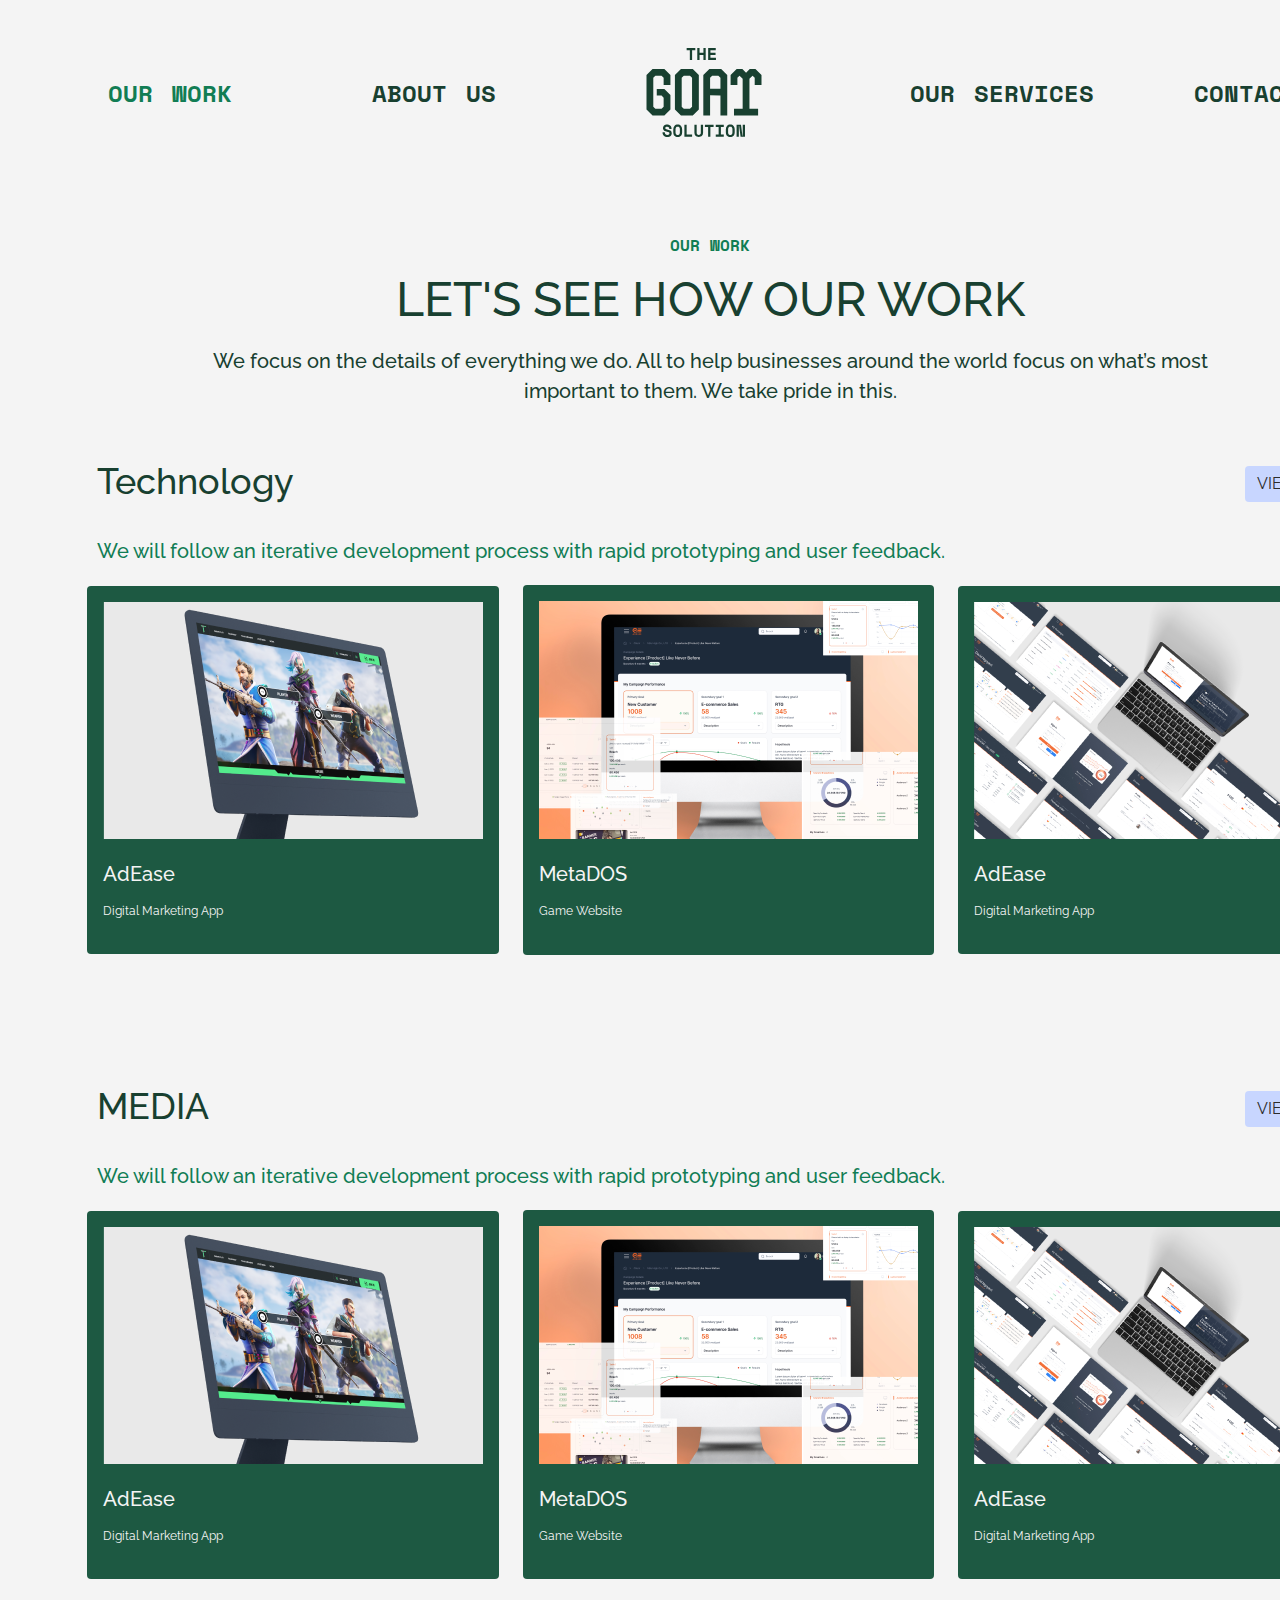
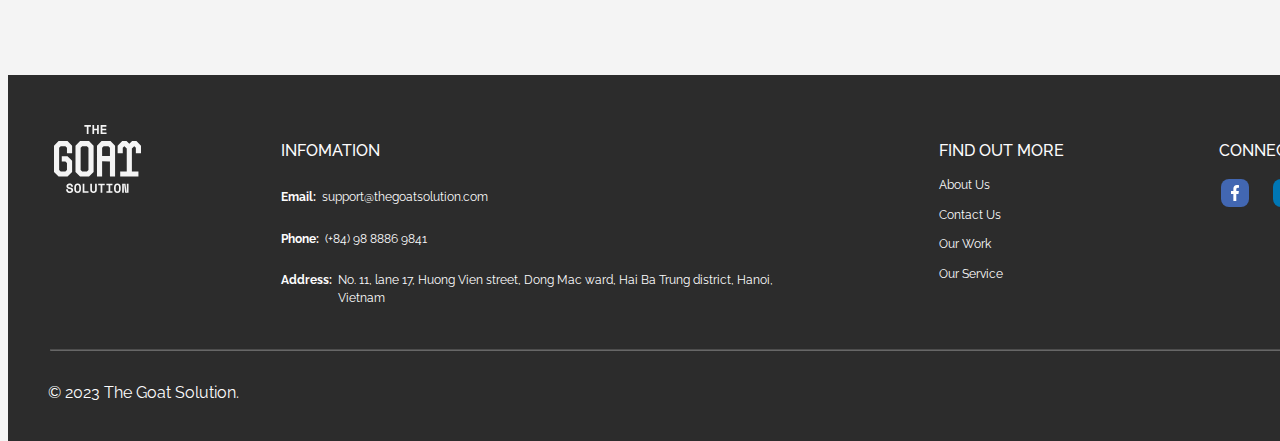
<file: OUR_WORK.html>
<!DOCTYPE html>
<html lang="en">
<head>
    <meta charset="UTF-8">
    <meta name="viewport" content="width=device-width, initial-scale=1.0">
    <title>OUT_WORK</title>
    <link rel="stylesheet" href="OUT_WORK.css">
    <link rel="preconnect" href="https://fonts.googleapis.com"> 
    <link rel="preconnect" href="https://fonts.gstatic.com" crossorigin> 
    <link href="https://fonts.googleapis.com/css2?family=Space+Mono:ital,wght@0,400;0,700;1,400;1,700&display=swap" rel="stylesheet">
    <link rel="preconnect" href="https://fonts.googleapis.com">
    <link rel="preconnect" href="https://fonts.gstatic.com" crossorigin>
    <link href="https://fonts.googleapis.com/css2?family=Raleway:wght@600&family=Space+Mono:ital,wght@0,400;0,700;1,400;1,700&display=swap" rel="stylesheet">
</head>
<body>
    <div class="main">
        <div class="head">
            <div class="text-left">
                <a href="./OUR_WORK.html" class="none-a"><p class="text-head-normal our-work">OUR WORK</p></a>
                <a href="./ABOUT_US.html" class="none-a"><p class="text-head-normal">ABOUT US</p></a>
                
            </div>

            <div class="logo-mid">
                <a href="./index.html" class="none-a">
                    <img src="./Data/OUT_WORK/TGS Logo.svg" alt="">
                </a>
                
            </div>
            <div class="text-right">
                <a href="./OURSERVICES.html" class="none-a"><p class="text-head-normal">OUR SERVICES</p></a>
                <a href="./about_us_input.html" class="none-a">
                    <p class="text-head-normal">CONTACT US</p>
                </a>
                
            </div>
            
        </div>

        <div class="body">
            <div class="head-text">
                <div class="head-text-small">
                    <p>OUR WORK</p>
                </div>
                <div class="head-text-big">
                    <p>LET'S SEE HOW OUR WORK</p>
                </div>
                <div class="head-text-normal">
                    <p>We focus on the details of everything we do. All to help businesses around the world focus on what’s most important to them. We take pride in this.</p>
                </div>
            </div>


            <div class="text-body-top">
                <div class="text-body-top-left">
                    <div class="text-body-top-left-big">
                        <p>Technology</p>
                    </div>
                    <div class="text-body-top-left-normal">
                        <p>We will follow an iterative development process with rapid prototyping and user feedback.</p>
                    </div>
                </div>
                <div class="text-body-top-right">
                    <p>VIEW MORE</p>
                </div>
               
                
            </div>

            
            <div class="img-text-body">
                <a href="./AdEase.html" class="none-a">
                    <div class="img">
                        <img src="./Data/OUT_WORK/Rectangle 1.png" alt="">
                        <p class="img-text-body-top">AdEase</p>
                        <p class="img-text-body-bottom">Digital Marketing App</p>
                    </div>
                </a>
                
                <div class="img">
                    <img src="./Data/OUT_WORK/rm355-pf-s73-card-computer-01-mockup copy 2-2.png" alt="">
                    <p class="img-text-body-top">MetaDOS</p>
                    <p class="img-text-body-bottom">Game Website</p>
                </div>
                <div class="img">
                    <img src="./Data/OUT_WORK/Rectangle 3.png" alt="">
                    <p class="img-text-body-top">AdEase</p>
                    <p class="img-text-body-bottom">Digital Marketing App</p>
                </div>
                
            </div>

            


            <div class="text-body-top">
                <div class="text-body-top-left">
                    <div class="text-body-top-left-big">
                        <p>MEDIA</p>
                    </div>
                    <div class="text-body-top-left-normal">
                        <p>We will follow an iterative development process with rapid prototyping and user feedback.</p>
                    </div>
                </div>
                <div class="text-body-top-right">
                    <p>VIEW MORE</p>
                </div>
               
                
            </div>


            <div class="img-text-body">
                <div class="img">
                    <img src="./Data/OUT_WORK/Rectangle 1.png" alt="">
                    <p class="img-text-body-top">AdEase</p>
                    <p class="img-text-body-bottom">Digital Marketing App</p>
                </div>
                <div class="img">
                    <img src="./Data/OUT_WORK/rm355-pf-s73-card-computer-01-mockup copy 2-2.png" alt="">
                    <p class="img-text-body-top">MetaDOS</p>
                    <p class="img-text-body-bottom">Game Website</p>
                </div>
                <div class="img">
                    <img src="./Data/OUT_WORK/Rectangle 3.png" alt="">
                    <p class="img-text-body-top">AdEase</p>
                    <p class="img-text-body-bottom">Digital Marketing App</p>
                </div>
                
            </div>

        </div>

        



        <div class="footer-deep">
            <div class="footer-deep-head">
                <div class="footer-deep-head-logo">
                    <img src="./Data/OUT_WORK/Vector.svg" alt="">
                </div>
                <div class="footer-deep-head-left">
                    <div class="footer-deep-head-left-bigtext">
                        <p>INFOMATION</p>
                    </div>
                    <div class="footer-deep-head-left-smalltext">
                        <div class="footer-deep-head-left-smalltext-infomation">
                            <p class="footer-deep-head-left-smalltext-name">
                                Email:
                            </p>
                            <p class="footer-deep-head-left-smalltext-info">
                                support@thegoatsolution.com 
                            </p>
                        </div>
                        <div class="footer-deep-head-left-smalltext-infomation">
                            <p class="footer-deep-head-left-smalltext-name">
                                Phone:
                            </p>
                            <p class="footer-deep-head-left-smalltext-info">
                                (+84) 98 8886 9841
                            </p>
                        </div>
                        <div class="footer-deep-head-left-smalltext-infomation">
                            <p class="footer-deep-head-left-smalltext-name">
                                Address:
                            </p>
                            <p class="footer-deep-head-left-smalltext-info">
                                No. 11, lane 17, Huong Vien street, Dong Mac ward, Hai Ba Trung district, Hanoi, Vietnam
                            </p>
                        </div>
                    </div>
                </div>
                <div class="footer-deep-head-right">
                    <div class="footer-deep-head-right-bigtext">
                        <p>FIND OUT MORE</p>
                    </div>
                    <div class="footer-deep-head-right-smalltext">
                        <p>About Us</p>
                        <p>Contact Us</p>
                        <p>Our Work</p>
                        <p>Our Service</p>
                    </div>
                </div>
                <div class="footer-deep-head-tetx_logo">
                    <p>CONNECT WITH US</p>
                    <div class="footer-deep-head-tetx_logo-logo">
                        <img src="./Data/Social media.svg" alt="">
                        <img src="./Data/linkedin.svg" alt="">
                        <img src="./Data/instagram.svg" alt="">
                        <img src="./Data/tiktok.svg" alt="">
                    </div>
                </div>
            </div>
    
            <hr class="lines" width="94%" />
    
            <div class="footer-deep-footer">
                <p>© 2023 The Goat Solution.</p>
            </div>
        </div>
    </div>
    
</body>
</html>
</file>
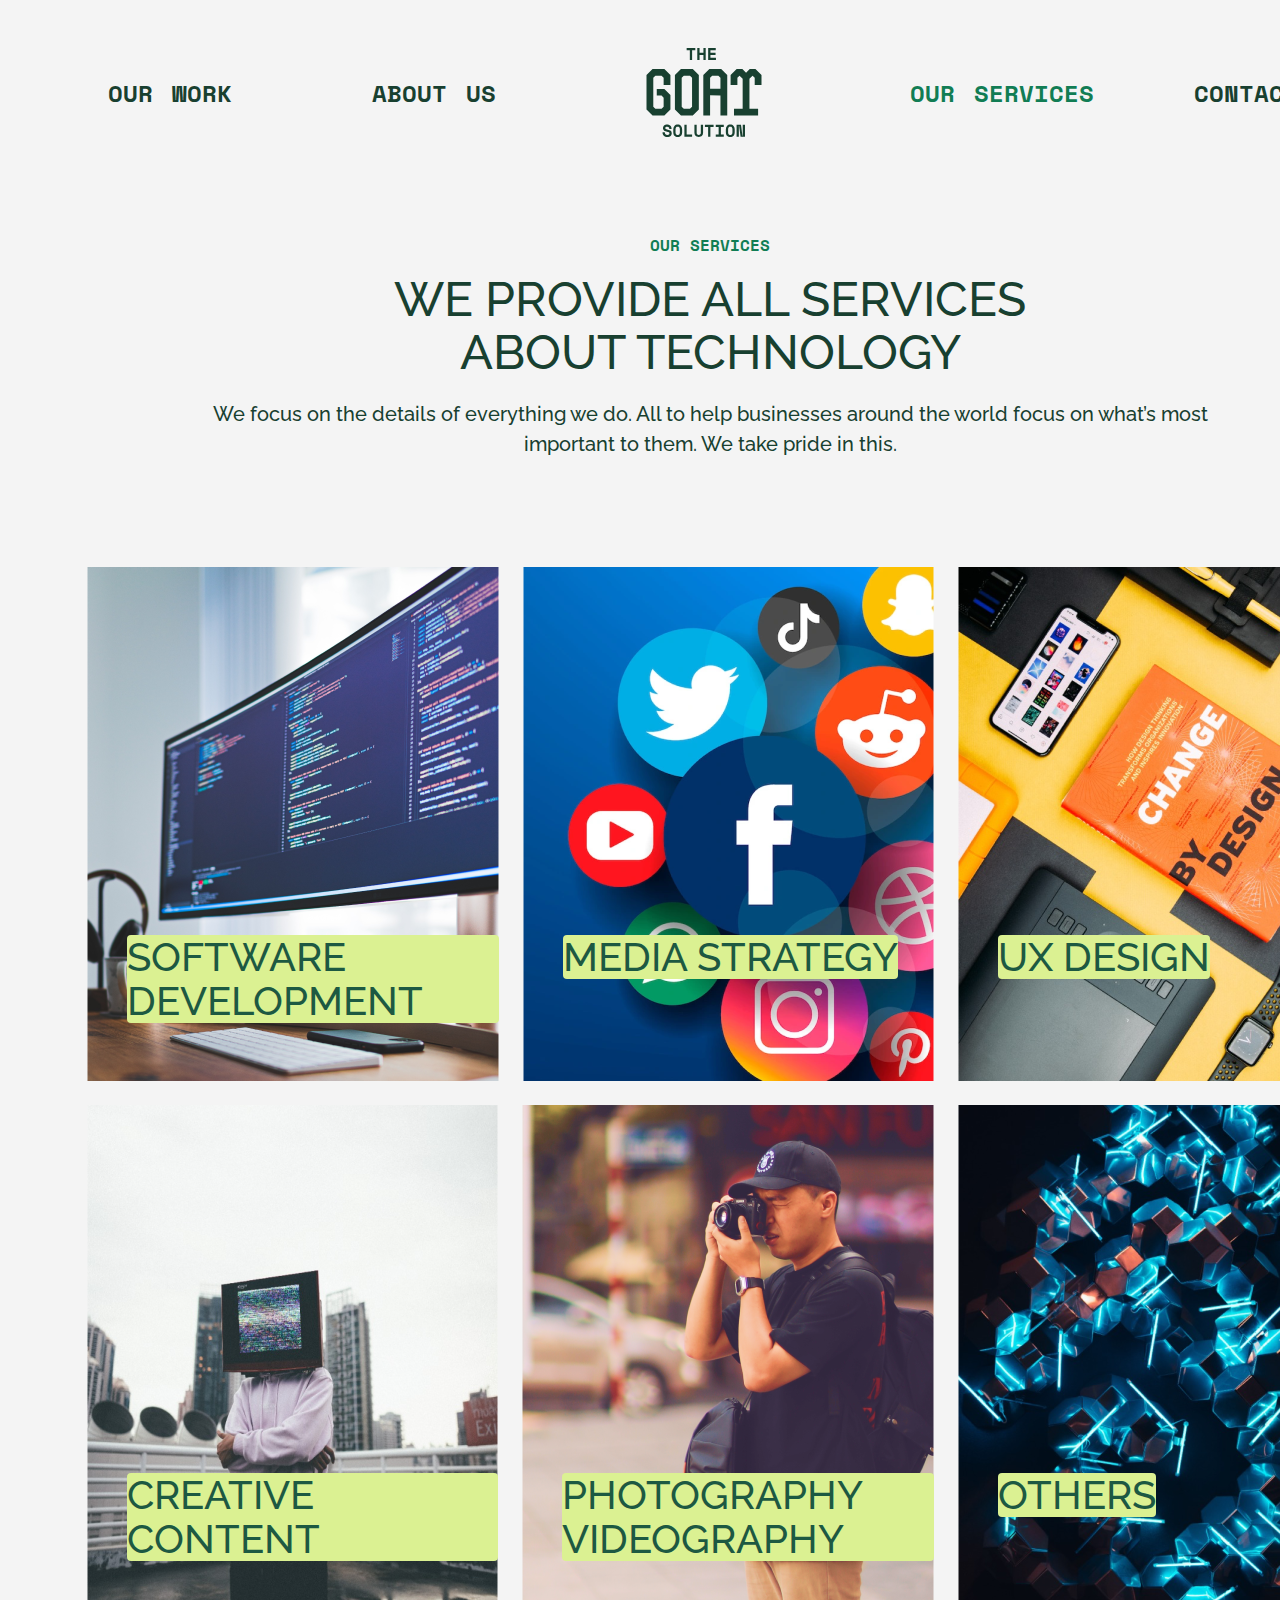
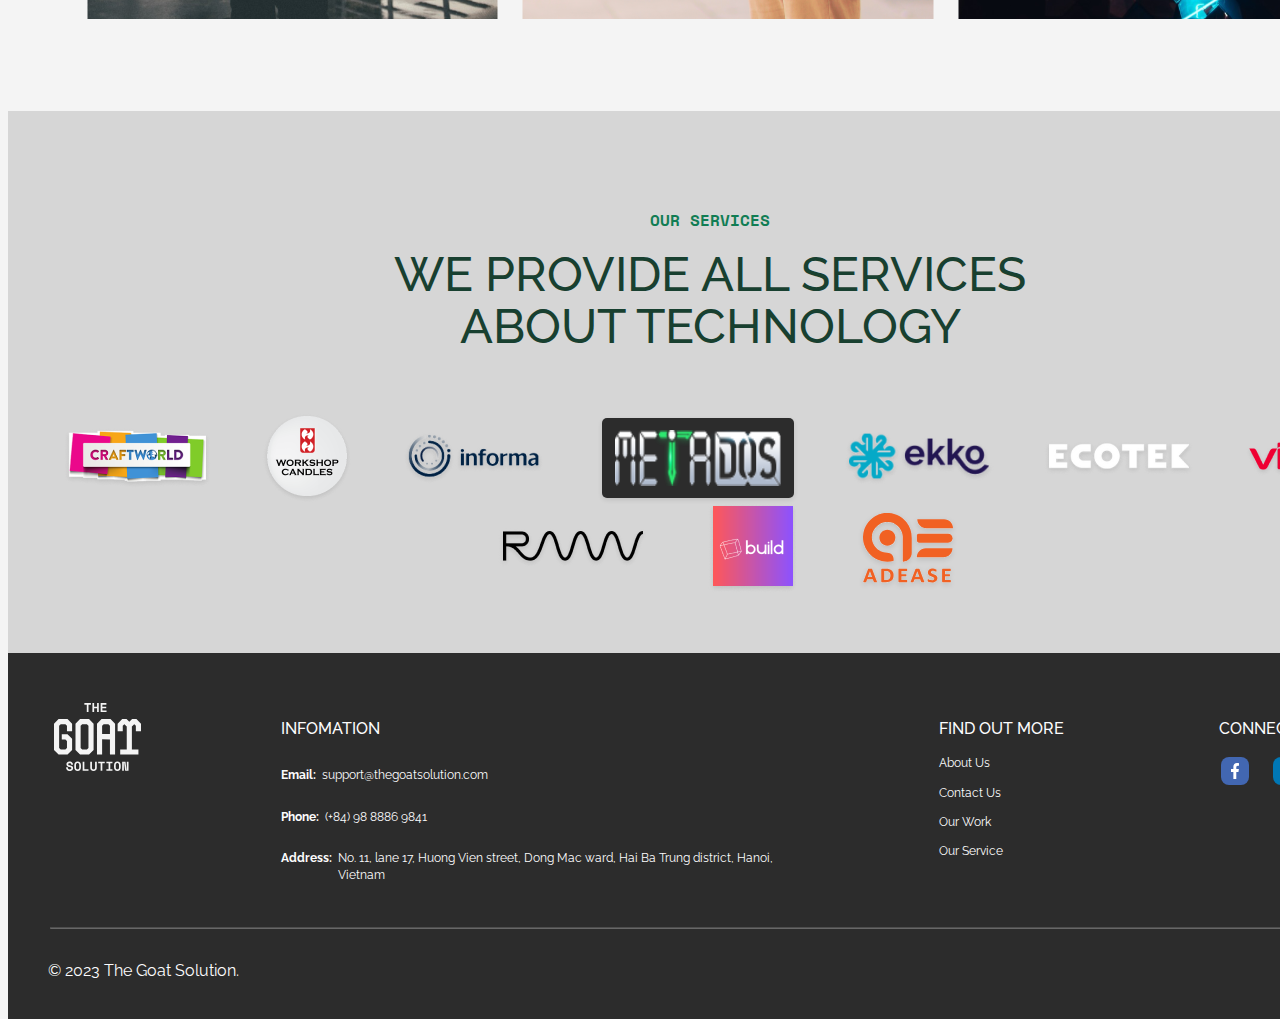
<file: OURSERVICES.html>
<!DOCTYPE html>
<html lang="en">
<head>
    <meta charset="UTF-8">
    <meta name="viewport" content="width=device-width, initial-scale=1.0">
    <title>OUT_SERVICES</title>
    <link rel="stylesheet" href="OURSERVICES.css">
    <link rel="preconnect" href="https://fonts.googleapis.com"> 
    <link rel="preconnect" href="https://fonts.gstatic.com" crossorigin> 
    <link href="https://fonts.googleapis.com/css2?family=Space+Mono:ital,wght@0,400;0,700;1,400;1,700&display=swap" rel="stylesheet">
    <link rel="preconnect" href="https://fonts.googleapis.com">
    <link rel="preconnect" href="https://fonts.gstatic.com" crossorigin>
    <link href="https://fonts.googleapis.com/css2?family=Raleway:wght@600&family=Space+Mono:ital,wght@0,400;0,700;1,400;1,700&display=swap" rel="stylesheet">
</head>
<body>
    <div class="main">
        <div class="head">

            <div class="text-left">
                <a href="./OUR_WORK.html" class="none-a"><p class="text-head-normal">OUR WORK</p></a>
                <a href="./ABOUT_US.html" class="none-a"><p class="text-head-normal">ABOUT US</p></a>
                
            </div>

            <div class="logo-mid">
                <a href="./index.html" class="none-a">
                    <img src="./Data/OUT_WORK/TGS Logo.svg" alt="">
                </a>
                
            </div>
            <div class="text-right">
                <a href="./OURSERVICES.html" class="none-a"><p class="text-head-normal our-services">OUR SERVICES</p></a>
                <a href="./about_us_input.html" class="none-a">
                    <p class="text-head-normal">CONTACT US</p>
                </a>
                
            </div>
            
        </div>

        <div class="body">
            <div class="head-text">
                <div class="head-text-small">
                    <p>OUR SERVICES</p>
                </div>
                <div class="head-text-big">
                    <p>We provide all services about technology</p>
                </div>
                <div class="head-text-normal">
                    <p>We focus on the details of everything we do. All to help businesses around the world focus on what’s most important to them. We take pride in this.</p>
                </div>
            </div>



            <div class="img-text-body">
                <div class="img-text-body-row">
                    <div class="img-text-body-row-all">
                        <img src="./Data/our-service/unsplash_QUHuwyNgSA0.png" alt="" class="img-text-body-row-img">
                        <p>Software development</p>   
                    </div>
                    
                    <div class="img-text-body-row-all">
                        <img src="./Data/our-service/unsplash_pHQC7md2l2o.png" alt="" class="img-text-body-row-img">
                        <p>Media Strategy</p>
                    </div>
                    
                    <div class="img-text-body-row-all">
                        <img src="./Data/our-service/unsplash_pHQC7md2l2o-2.png" alt="" class="img-text-body-row-img">
                        <p>UX design</p>
                    </div>
                    
                </div>
                <div class="img-text-body-row">
                    <div class="img-text-body-row-all">
                        <img src="./Data/our-service/unsplash_pHQC7md2l2o-3.png" alt="" class="img-text-body-row-img">
                        <p>Creative content</p>
                    </div>
                    
                    <div class="img-text-body-row-all">
                        <img src="./Data/our-service/unsplash_QUHuwyNgSA0-2.png" alt="" class="img-text-body-row-img">
                        <p>Photography Videography</p>
                    </div>
                    
                    <div class="img-text-body-row-all">
                        <img src="./Data/our-service/unsplash_pHQC7md2l2o-4.png" alt="" class="img-text-body-row-img">
                        <p>others</p>
                    </div>
                    
                </div>

                
            </div>

            <div class="brand">
                <div class="brand-all">
                    <div class="brand-text">
                        <div class="head-text">
                            <div class="head-text-small">
                                <p>OUR SERVICES</p>
                            </div>
                            <div class="head-text-big">
                                <p>We provide all services about technology</p>
                            </div>
                        </div>
                    </div>
                    <div class="brand-img">
                        <div class="brand-img-top">
                            <img src="./Data/our-service/image 6.png" alt="">
                            <img src="./Data/our-service/131734 copy 1.png" alt="">
                            <img src="./Data/our-service/image 5.png" alt="">
                            <img src="./Data/our-service/image 7.png" alt="" class="metados">
                            <img src="./Data/our-service/image 3.png" alt="">
                            <img src="./Data/our-service/image 4.png" alt="">
                            <img src="./Data/our-service/image 2.png" alt="">
                        </div>
                        <div class="brand-img-bottom">
                            <img src="./Data/our-service/r 1.png" alt="">
                            <img src="./Data/our-service/image 8.png" alt="">
                            <img src="./Data/our-service/ADE 1.svg" alt="">
                        </div>
                    </div>
                </div>
            </div>

        </div>

        



        <div class="footer-deep">
            <div class="footer-deep-head">
                <div class="footer-deep-head-logo">
                    <img src="./Data/OUT_WORK/Vector.svg" alt="">
                </div>
                <div class="footer-deep-head-left">
                    <div class="footer-deep-head-left-bigtext">
                        <p>INFOMATION</p>
                    </div>
                    <div class="footer-deep-head-left-smalltext">
                        <div class="footer-deep-head-left-smalltext-infomation">
                            <p class="footer-deep-head-left-smalltext-name">
                                Email:
                            </p>
                            <p class="footer-deep-head-left-smalltext-info">
                                support@thegoatsolution.com 
                            </p>
                        </div>
                        <div class="footer-deep-head-left-smalltext-infomation">
                            <p class="footer-deep-head-left-smalltext-name">
                                Phone:
                            </p>
                            <p class="footer-deep-head-left-smalltext-info">
                                (+84) 98 8886 9841
                            </p>
                        </div>
                        <div class="footer-deep-head-left-smalltext-infomation">
                            <p class="footer-deep-head-left-smalltext-name">
                                Address:
                            </p>
                            <p class="footer-deep-head-left-smalltext-info">
                                No. 11, lane 17, Huong Vien street, Dong Mac ward, Hai Ba Trung district, Hanoi, Vietnam
                            </p>
                        </div>
                    </div>
                </div>
                <div class="footer-deep-head-right">
                    <div class="footer-deep-head-right-bigtext">
                        <p>FIND OUT MORE</p>
                    </div>
                    <div class="footer-deep-head-right-smalltext">
                        <p>About Us</p>
                        <p>Contact Us</p>
                        <p>Our Work</p>
                        <p>Our Service</p>
                    </div>
                </div>
                <div class="footer-deep-head-tetx_logo">
                    <p>CONNECT WITH US</p>
                    <div class="footer-deep-head-tetx_logo-logo">
                        <img src="./Data/Social media.svg" alt="">
                        <img src="./Data/linkedin.svg" alt="">
                        <img src="./Data/instagram.svg" alt="">
                        <img src="./Data/tiktok.svg" alt="">
                    </div>
                </div>
            </div>
    
            <hr class="lines" width="94%" />
    
            <div class="footer-deep-footer">
                <p>© 2023 The Goat Solution.</p>
            </div>
        </div>
    </div>
    
</body>
</html>
</file>
<file: style.css>
body {
    
    width: 1440px;
    height: 1374px;
    background-color: #1D5942;


}
.main {
    
    
}
.head {
    display: flex;
    align-items: center;
    justify-content: space-between;
    padding-top: 40px;
    padding-left: 100px;
    padding-right: 100px;
   
}
.text-left {
    display: flex;
    gap: 140px;


}
.none-a {
    text-decoration: none;
}
.logo-mid {
    width: 115px;
    height: 89px;
}
.text-right {
    display: flex;
    gap: 100px;
}
.text-head-normal {
    font-family: Space Mono;
    font-size: 24px;
    font-weight: 700;
    color:#F4F4F4;
    text-align: center;
    word-spacing:4px;
    
}






.body {

}

.text-body-top {
    display: flex;
}
.text-body-top-left{
    font-family: Raleway;
    font-size: 64px;
    font-weight: 500;
    line-height: 110%;
    width: 880px;
    height: 127px;
    margin-top: 40px;
    margin-left: 70px;
    color: #F4F4F4;
}
.text-body-top-right {
    margin-top: 90px;
    margin-left: 10px;

}
.text-body-top-right-top {
    color: #FFF;
    font-family: Raleway;
    font-size: 24px;
    font-weight: 500;
    line-height: 110%;
    width: 370px;
    height: 86px;
}
.text-body-top-right-bottom {
    font-family: Raleway;
    background-color: #C8D6FF;
    width: 180px;
    height: 34px;
    border-radius: 5px;
    margin-top: -20px;
    color: #2C2C2C;
    display: inline-flex;
    justify-content: center;
    align-items: center;

}



.img-body {
    display: flex;
    gap: 50px;
    margin-top: 100px;
    justify-content: center;
    
}
.img-body-left {
    width: 612px;
    height: 416px;  
}

.img-body-right {
    width: 612px;
    height: 416px;
}




.footer {

}

.footer-tetx {
    display: flex;
    justify-content: center;
    align-items: center;
    color: #D5F284;
    word-spacing:4px;
    font-family: Space Mono;
    font-size: 32px;
    font-weight: 700;
    gap: 60px;
    white-space: nowrap;
    margin-top: 100px;
    margin-bottom: 60px;
}





.footer-deep {
    background-color: #184030;
    /* width: 1440px; */
    
}

.footer-deep-head {
    display: flex;
    gap: 140px;
    justify-content: center;
    padding-top: 50px;
}
.footer-deep-head-logo img {
    width: 87px;
    height: 68px;
}
.footer-deep-head-left {
    width: 518px;
}
.footer-deep-head-left-bigtext {
    color:#FCFCFD;
    font-family: Raleway;
    font-size: 16px;
    font-weight: 500;
    line-height: 20px;
}
.footer-deep-head-left-smalltext {
    color:#FCFCFD;
    font-family: Raleway;

    
}
.footer-deep-head-left-smalltext-infomation {
    display: flex;
    font-size: 12px;
    
    line-height: 17.4px;
}
.footer-deep-head-left-smalltext-name {
    font-weight: bolder;
    margin-right: 6px;
    font-weight: 700;
}
.footer-deep-head-left-smalltext-info {

}


.footer-deep-head-right {
    width: 140px;
}
.footer-deep-head-right-bigtext {
    color:#FCFCFD;
    font-family: Raleway;
    font-size: 16px;
    font-weight: 500;
    line-height: 20px;
}
.footer-deep-head-right-smalltext {
    color:#FCFCFD;
    font-family: Raleway;
    font-size: 12px;
    line-height: 17.4px;
}

.footer-deep-head-tetx_logo {
    color:#FCFCFD;
    font-family: Raleway;
    font-size: 16px;
    font-weight: 500;
    line-height: 20px;
}

.footer-deep-head-tetx_logo-logo {
display: flex;
gap: 20px;
}

.lines {
    opacity: 30%;
    margin-top: 30px;
    margin-bottom: 30px;
}
.footer-deep-footer {
    color: #FCFCFD;
    font-family: Raleway;
    font-size: 16px;
    font-weight: 400;
    line-height: 24px;
    margin-left: 40px;
    padding-bottom: 20px;
}
</file>
<file: about.css>
body {
    
    width: 1440px;
    height: 1374px;
    background-color: #F4F4F4;

}
.main {
    /* position: relative; */

    
    
}
.head {
    display: flex;
    align-items: center;
    justify-content: space-between;
    padding-top: 40px;
    padding-left: 100px;
    padding-right: 100px;
   
}
.text-left {
    display: flex;
    gap: 140px;


}
.logo-mid {
    width: 115px;
    height: 89px;
    color: #184030;
}
.text-right {
    display: flex;
    gap: 100px;
}
.text-head-normal {
    font-family: Space Mono;
    font-size: 24px;
    font-weight: 700;
    color: #184030;
    text-align: center;
    word-spacing:4px;
    
}
.about-us {
    color: #117D54;
}



/* -------------body--------------- */

.body {
    margin-left: 60px;
    margin-top: 80px;
    margin-bottom: 80px;
    display: flex;
    flex-direction: column;
    gap: 48px;
}
.body-head {
    display: flex;
    align-items: center;
    gap: 630px;
}
.body-head-left {
 display: flex;
 flex-direction: column;
 gap: 10px;
 
}
.body-head-left-small {
    color: var(--primary-green-lighter-green, #117D54);
    font-family: Space Mono;
    font-size: 16px;
    font-weight: 700;
    text-transform: uppercase;
    margin: 0;
}
.body-head-left-big {
    color: var(--primary-green-darker-green, #184030);
    font-family: Raleway;
    font-size: 48px;
    font-weight: 500;
    line-height: 110%;
    text-transform: uppercase;
    margin: 0;
}

.body-head-right button {
    color: #000;
    background-color: #C8D6FF;
    font-family: Space Mono;
    font-size: 16px;
    font-style: normal;
    font-weight: 700;
    line-height: 120%;
    height: 40px;
    width: 191px;
    border-radius: 4px;
    border: 1px solid #C8D6FF;
    margin-top: 30px;
}



.body-mid {
    display: flex;
    flex-direction: column;
    align-self: stretch;
}
.body-mid-big {
    color: var(--primary-green-darker-green, #184030);
    font-family: Raleway;
    font-size: 32px;
    font-weight: 500;
    line-height: 110%;
}
.body-mid-small {
    color: var(--greys-dark-grey, #2C2C2C);
    font-family: Raleway;
    font-size: 20px;
    font-weight: 500;
    line-height: 140%;
    width: 1080px;
}

.body-footer {
    display: flex;
    flex-direction: column;
    gap: 20px;
}

.body-footer-list {

}

.body-footer-list-big {
    color: var(--primary-green-darker-green, #184030);
    font-family: Raleway;
    font-size: 32px;
    font-weight: 500;
    line-height: 110%;
}
.body-footer-list ul {
    display: flex;
    flex-direction: column;
    gap: 14px;
}
.body-footer-list li {
    color: var(--greys-dark-grey, #2C2C2C);
    font-family: Raleway;
    font-size: 20px;
    font-weight: 500;
    line-height: 140%;
}


/* ------------------ */



.footer-deep {
    background-color: #2C2C2C;
    /* width: 1440px; */
    
}

.footer-deep-head {
    display: flex;
    gap: 140px;
    justify-content: center;
    padding-top: 50px;
}
.footer-deep-head-logo img {
    width: 87px;
    height: 68px;
}
.footer-deep-head-left {
    width: 518px;
}
.footer-deep-head-left-bigtext {
    color:#FCFCFD;
    font-family: Raleway;
    font-size: 16px;
    font-weight: 500;
    line-height: 20px;
}
.footer-deep-head-left-smalltext {
    color:#FCFCFD;
    font-family: Raleway;

    
}
.footer-deep-head-left-smalltext-infomation {
    display: flex;
    font-size: 12px;
    
    line-height: 17.4px;
}
.footer-deep-head-left-smalltext-name {
    font-weight: bolder;
    margin-right: 6px;
    font-weight: 700;
}
.footer-deep-head-left-smalltext-info {

}


.footer-deep-head-right {
    width: 140px;
}
.footer-deep-head-right-bigtext {
    color:#FCFCFD;
    font-family: Raleway;
    font-size: 16px;
    font-weight: 500;
    line-height: 20px;
}
.footer-deep-head-right-smalltext {
    color:#FCFCFD;
    font-family: Raleway;
    font-size: 12px;
    line-height: 17.4px;
}

.footer-deep-head-tetx_logo {
    color:#FCFCFD;
    font-family: Raleway;
    font-size: 16px;
    font-weight: 500;
    line-height: 20px;
}

.footer-deep-head-tetx_logo-logo {
display: flex;
gap: 20px;
}

.lines {
    opacity: 30%;
    margin-top: 30px;
    margin-bottom: 30px;
}
.footer-deep-footer {
    color: #FCFCFD;
    font-family: Raleway;
    font-size: 16px;
    font-weight: 400;
    line-height: 24px;
    margin-left: 40px;
    padding-bottom: 20px;
}
.none-a {
    text-decoration: none;
}
</file>
<file: ABOUT_US.css>
body {
    
    width: 1440px;
    height: 1374px;
    background-color: #F4F4F4;

}
.main {
    /* position: relative; */

    
    
}
.head {
    display: flex;
    align-items: center;
    justify-content: space-between;
    padding-top: 40px;
    padding-left: 100px;
    padding-right: 100px;
   
}
.text-left {
    display: flex;
    gap: 140px;


}
.logo-mid {
    width: 115px;
    height: 89px;
    color: #184030;
}
.text-right {
    display: flex;
    gap: 100px;
}
.text-head-normal {
    font-family: Space Mono;
    font-size: 24px;
    font-weight: 700;
    color: #184030;
    text-align: center;
    word-spacing:4px;
    
}
.about-us {
    color: #117D54;
}



/* -------------body--------------- */

.head-text {

    display: flex;
    align-items: center;
    flex-direction: column;
    margin-top: 80px;
    margin-left: -36px;




}
.head-text-small {


    color: #117D54;
    font-family: Space Mono;
    font-size: 16px;
    font-weight: 700;
    width: 120px;

}
.head-text-big {
    color: #184030;
    font-family: Raleway;
    font-size: 48px;
    font-weight: 500;
    line-height: 110%;
    width:1000px;
    text-align: center;
    

}
.head-text-big p {
    margin: 0;
    text-transform: uppercase;
}
.head-text-normal {
    color: #184030;
    text-align: center;
    font-family: Raleway;
    font-size: 20px;
    font-weight: 500;
    line-height: 30px;
    width: 1000px;

}


.body-card {
    display: flex;
    justify-content: center;
    align-items: center;
    gap: 53px;
    margin-top: 80px;
}

.body-card-all {
    display: flex;
    padding:16px 24px;
    flex-direction: column;
    align-items: center;
    align-self: stretch;
    background-color: #117D54;
    border-radius: 10px;

}
.body-card-all-big {
    color: #F4F4F4;
    font-family: Raleway;
    font-size: 60px;
    font-weight: 500;
    line-height: 110%;
    text-transform: uppercase;
    margin: 0;
}

.body-card-all-mormal {
    color: var(--greys-smoke, #F4F4F4);
    text-align: center;
    font-family: Raleway;
    font-size: 24px;
    font-weight: 500;
    line-height: 30px;
    text-transform: uppercase;
    margin: 0;
}

.body-card-all-small {
    width: 258px;
    color: var(--greys-smoke, #F4F4F4);
    text-align: center;
    font-family: Raleway;
    font-size: 16px;
    font-weight: 500;
    line-height: 140%;
    margin-top: 10px;
}

.head-text-mid {
    margin-bottom: 80px;
    /* margin-top: 80px; */
    padding-top: 80px;
}

.core-values {
    background-color: #D6D6D6;
    
}

.core-values-info {

    margin-top: 80px;
    padding-bottom: 80px;
}
.core-values-info-row {
    display: flex;
    align-items: center;
    justify-content: center;
    gap: 40px;
    margin-top: 60px;

    
}
.core-values-info-in {
    display: flex;
    flex-direction: column;
    align-items: center;
    justify-content: center;

}

.core-values-info-in img {
    width: 24px;
    height: 24px;
    padding: 14px;
    background-color: #D5F284;
    border-radius: 10px;
}
.core-values-info-in-big {
    color: var(--primary-green-darker-green, #184030);
    text-align: center;
    font-family: Raleway;
    font-size: 24px;
    font-weight: 500;
    line-height: 110%;
    margin-bottom: 0;
}
.core-values-info-in-small {
    width: 360px;
    color: var(--primary-green-darker-green, #184030);
    text-align: center;
    font-family: Raleway;
    font-size: 16px;
    font-weight: 500;
    line-height: 140%;
    
}


.careers-all {
    display: flex;
    flex-direction: column;
    margin-left: 260px;
    gap: 40px;
    margin-top: 60px;
}
.careers-in {
    display: flex;
    padding: 24px 24px 28px 24px;
    align-items: flex-start;
    gap: 24px; 
    flex-direction: column;
    border: 2px solid #D6D6D6;
    border-radius: 20px;
    width: 767px;
}
.careers-all-text-big {
    color: var(--primary-green-lighter-green, #117D54);
    font-family: Raleway;
    font-size: 24px;
    font-weight: 500;
    line-height: 28px;
    margin: 0;
}
.careers-all-text-small {
    color: var(--primary-green-darker-green, #184030);
    font-family: Raleway;
    font-size: 16px;
    font-weight: 500;
    line-height: 24px;
    margin: 0;
}

.careers-all-icon_text {
    display: flex;
    gap: 40px;
}
.careers-all-icon_text-row {
    display: flex;
    align-items: center;
    gap: 10px;
}
.careers-all-icon_text-row img {
    width: 24px;
    height: 24px;
}
.careers-all-icon_text-row p {
    color: var(--primary-green-darker-green, #184030);
    font-family: Raleway;
    font-size: 16px;
    font-weight: 500;
    line-height: 130%;
}

.careers-footer_text {
    color: var(--greys-dark-grey, #2C2C2C);
    text-align: center;
    font-family: Space Mono;
    font-size: 16px;
    font-weight: 700;
    line-height: 140%;
    text-decoration-line: underline;
    text-transform: uppercase;
    display: flex;
    justify-content: center;
    margin-top: 48px;
    margin-bottom: 80px;
}

/* ------------------ */



.footer-deep {
    background-color: #2C2C2C;
    /* width: 1440px; */
    
}

.footer-deep-head {
    display: flex;
    gap: 140px;
    justify-content: center;
    padding-top: 50px;
}
.footer-deep-head-logo img {
    width: 87px;
    height: 68px;
}
.footer-deep-head-left {
    width: 518px;
}
.footer-deep-head-left-bigtext {
    color:#FCFCFD;
    font-family: Raleway;
    font-size: 16px;
    font-weight: 500;
    line-height: 20px;
}
.footer-deep-head-left-smalltext {
    color:#FCFCFD;
    font-family: Raleway;

    
}
.footer-deep-head-left-smalltext-infomation {
    display: flex;
    font-size: 12px;
    
    line-height: 17.4px;
}
.footer-deep-head-left-smalltext-name {
    font-weight: bolder;
    margin-right: 6px;
    font-weight: 700;
}
.footer-deep-head-left-smalltext-info {

}


.footer-deep-head-right {
    width: 140px;
}
.footer-deep-head-right-bigtext {
    color:#FCFCFD;
    font-family: Raleway;
    font-size: 16px;
    font-weight: 500;
    line-height: 20px;
}
.footer-deep-head-right-smalltext {
    color:#FCFCFD;
    font-family: Raleway;
    font-size: 12px;
    line-height: 17.4px;
}

.footer-deep-head-tetx_logo {
    color:#FCFCFD;
    font-family: Raleway;
    font-size: 16px;
    font-weight: 500;
    line-height: 20px;
}

.footer-deep-head-tetx_logo-logo {
display: flex;
gap: 20px;
}

.lines {
    opacity: 30%;
    margin-top: 30px;
    margin-bottom: 30px;
}
.footer-deep-footer {
    color: #FCFCFD;
    font-family: Raleway;
    font-size: 16px;
    font-weight: 400;
    line-height: 24px;
    margin-left: 40px;
    padding-bottom: 20px;
}
.none-a {
    text-decoration: none;
}
</file>
<file: about_us_input.css>
body {
    
    width: 1440px;
    height: 1374px;
    background-color: #F4F4F4;

}
.main {
    /* position: relative; */

    
    
}
.head {
    display: flex;
    align-items: center;
    justify-content: space-between;
    padding-top: 40px;
    padding-left: 100px;
    padding-right: 100px;
   
}
.text-left {
    display: flex;
    gap: 140px;


}
.logo-mid {
    width: 115px;
    height: 89px;
    color: #184030;
}
.text-right {
    display: flex;
    gap: 100px;
}
.text-head-normal {
    font-family: Space Mono;
    font-size: 24px;
    font-weight: 700;
    color: #184030;
    text-align: center;
    word-spacing:4px;
    
}
.about-us {
    color: #117D54;
}



/* -------------body--------------- */

.body {
    display: flex;
    justify-content: center;
    margin-top: 80px;
}

.body-input {
    display: flex;
    flex-direction: column;
    gap: 24px;
    margin-left: 80px;
    margin-bottom: 80px;
}
.body-input-head_text {

}
.body-input-head_text-big {
    color: var(--primary-green-darker-green, #184030);
    font-family: Raleway;
    font-size: 48px;
    font-weight: 500;
    line-height: 44px;
    margin: 0;
}
.body-input-head_text-small {
    font-family: Raleway;
    font-size: 20px;
    font-style: normal;
    font-weight: 500;
    line-height: 30px;
    display: flex;
    gap: 6px;
}
.body-input-head_text-small-normal {
    color: #184030;
}
.body-input-head_text-small-green {
    color: #117D54;
}




.body-input-name {
    display: flex;
    gap: 40px;
    margin-top: 30px;

}
.body-input-fistname {
    color: var(--primary-green-darker-green, #184030);
    font-family: Raleway;
    font-size: 16px;
    font-weight: 500;
    line-height: 20px;
}
.body-input-fistname p {
    margin: 0;
    padding-bottom: 6px;
}
.body-input-fistname input {
    width: 240px;
    height: 44px;
    border-radius: 6px;
    border: 1px solid #AEAEAE;
    padding-left: 16px;
    font-size: 12px;
}

.body-input-email {
    color: var(--primary-green-darker-green, #184030);
    font-family: Raleway;
    font-size: 16px;
    font-weight: 500;
    line-height: 20px;
}
.body-input-email p {
    margin: 0;
    padding-bottom: 6px;
}
.body-input-email input {
    width: 540px;
    height: 44px;
    border-radius: 6px;
    border: 1px solid #AEAEAE;
    padding-left: 16px;
    font-size: 12px;
}

.body-input-phone {
    color: var(--primary-green-darker-green, #184030);
    font-family: Raleway;
    font-size: 16px;
    font-weight: 500;
    line-height: 20px;
}
.phone-number {
    display: flex;
    align-items: center;
}

.body-input-phone p {
    margin: 0;
    padding-bottom: 6px;
}
.body-input-phone input {
    width: 540px;
    height: 44px;
    border-radius: 6px;
    border: 1px solid #AEAEAE;
    padding-left: 16px;
    font-size: 12px;
}

.body-input-message {
    color: var(--primary-green-darker-green, #184030);
    font-family: Raleway;
    font-size: 16px;
    font-weight: 500;
    line-height: 20px;
}
.body-input-message p {
    margin: 0;
    padding-bottom: 6px;
}
.body-input-message input {
    width: 540px;
    height: 110px;
    border-radius: 6px;
    border: 1px solid #AEAEAE;
    padding-left: 16px;
    font-size: 12px;
}


.body-input-topics {
    color: var(--primary-green-darker-green, #184030);
    font-family: Raleway;
    font-size: 16px;
    font-weight: 500;
    line-height: 20px;
}
.body-input-topics p {
    margin: 0;
    padding-bottom: 6px;
}
.body-input-colums {
    display: flex;
    gap: 60px;
}
.body-input-colums-colum {
    display: flex;
    flex-direction: column;
    gap: 16px;
}
.body-input-colums-colum-m {
    display: flex;
    align-items: center;
    gap: 10px;
    

}
.body-input-colums-colum-m input {
    width: 20px;
    height: 20px;
}
.body-input-colums-colum-m p {

}




.body-input-file {
    color: var(--primary-green-darker-green, #184030);
    font-family: Raleway;
    font-size: 16px;
    font-weight: 500;
    line-height: 20px;
}
.body-input-file p {
    margin: 0;
    padding-bottom: 6px;
}
.body-input-file img {
    background-color: #D6D6D6;
    border-radius: 50%;
    padding: 10px;
}



.body-bnt_send {
    display: flex;
    justify-content: center;
    align-items: center;
    /* gap: 8px; */
}

.body-bnt_send button {
    width: 560px;
    height: 48px;
    background-color: rgb(203, 214, 252);
    border: 1px solid rgb(203, 214, 252);
    border-radius: 6px;
    color: var(--greys-dark-grey, #2C2C2C);
    font-family: Space Mono;
    font-size: 16px;
    font-weight: 700;
    line-height: 24px;
    text-transform: uppercase;
    margin-right: 100px;
}

.body-img img {
    height: 872px;
    flex: 1 0 0;
}
/* ------------------ */



.footer-deep {
    background-color: #2C2C2C;
    /* width: 1440px; */
    
}

.footer-deep-head {
    display: flex;
    gap: 140px;
    justify-content: center;
    padding-top: 50px;
}
.footer-deep-head-logo img {
    width: 87px;
    height: 68px;
}
.footer-deep-head-left {
    width: 518px;
}
.footer-deep-head-left-bigtext {
    color:#FCFCFD;
    font-family: Raleway;
    font-size: 16px;
    font-weight: 500;
    line-height: 20px;
}
.footer-deep-head-left-smalltext {
    color:#FCFCFD;
    font-family: Raleway;

    
}
.footer-deep-head-left-smalltext-infomation {
    display: flex;
    font-size: 12px;
    
    line-height: 17.4px;
}
.footer-deep-head-left-smalltext-name {
    font-weight: bolder;
    margin-right: 6px;
    font-weight: 700;
}
.footer-deep-head-left-smalltext-info {

}


.footer-deep-head-right {
    width: 140px;
}
.footer-deep-head-right-bigtext {
    color:#FCFCFD;
    font-family: Raleway;
    font-size: 16px;
    font-weight: 500;
    line-height: 20px;
}
.footer-deep-head-right-smalltext {
    color:#FCFCFD;
    font-family: Raleway;
    font-size: 12px;
    line-height: 17.4px;
}

.footer-deep-head-tetx_logo {
    color:#FCFCFD;
    font-family: Raleway;
    font-size: 16px;
    font-weight: 500;
    line-height: 20px;
}

.footer-deep-head-tetx_logo-logo {
display: flex;
gap: 20px;
}

.lines {
    opacity: 30%;
    margin-top: 30px;
    margin-bottom: 30px;
}
.footer-deep-footer {
    color: #FCFCFD;
    font-family: Raleway;
    font-size: 16px;
    font-weight: 400;
    line-height: 24px;
    margin-left: 40px;
    padding-bottom: 20px;
}
.none-a {
    text-decoration: none;
}
</file>
<file: AdEase.css>
body {
    
    width: 1440px;
    height: 1374px;
    background-color: #F4F4F4;


}
.main {
    /* position: relative; */

    
    
}
.head {
    display: flex;
    align-items: center;
    justify-content: space-between;
    padding-top: 40px;
    padding-left: 100px;
    padding-right: 100px;
   
}
.text-left {
    display: flex;
    gap: 140px;


}
.logo-mid {
    width: 115px;
    height: 89px;
    color: #184030;
}
.text-right {
    display: flex;
    gap: 100px;
}
.text-head-normal {
    font-family: Space Mono;
    font-size: 24px;
    font-weight: 700;
    color: #184030;
    text-align: center;
    word-spacing:4px;
    
}
.our-work {
    color: #117D54;
}






/* -------------body--------------- */

.head-text {
    /* display: flex; */
    display: flex;
    align-items: center;
    flex-direction: column;

    margin-top: 60px;
    margin-bottom: 80px;
    margin-left: -80px;



}
.head-text-small {
    color: #184030;
    font-family: Space Mono;
    font-size: 16px;
    font-weight: 700;
    width: 150px;

}
.head-text-big {
    color: #184030;
    font-family: Raleway;
    font-size: 60px;
    font-weight: 500;
    line-height: 110%;
    width: 240px;

}
.head-text-big p{
    margin: 0;
}
.body-img-1 {
    width: 1440px;
    height: 790px;
    margin-bottom: 80px;
}

.body-text-projectBrief {
    display: flex;
    /* width: 845px; */
    justify-content: center;
    /* align-items: center; */
    gap: 160px;
}
.body-text-projectBrief-left {
    color:  #184030;
    font-family: Raleway;
    font-size: 36px;
    font-weight: 500;
    line-height: 110%;
    width: 220px;
}
.body-text-projectBrief-right {
    display: flex;
    width: 518px;
    flex-direction: column;
    color: #2C2C2C;
    font-family: Raleway;
    font-size: 16px;
    font-weight: 500;
    line-height: 140%;
}
.body-text-projectBrief-right-bottom {
    display: flex;
    align-items: flex-start;
    gap: 32px;
    margin-top: 40px;
}

.body-text-projectBrief-right-top {

}

.body-text-projectBrief-opacity {
    color: #AEAEAE;
    font-family: Space Mono;
    font-size: 14px;
    font-weight: 700;
    line-height: 140%;
}

.body-text-projectBrief-normal {
    color: #2C2C2C;
    font-family: Raleway;
    font-size: 14px;
    font-weight: 500;
    line-height: 140%;
}



.body-img-2 {
    display: flex;
    /* width: 1440px;
    height: 696px; */
    /* padding: 10px 80px 0px 80px; */
    /* flex-direction: column;
    justify-content: flex-end;
    align-items: flex-start; */
    gap: 10px;
}
.body-img-2-down {
    width: 972px;
    height: 458px;
    position: absolute;
    right: 85px;
    z-index: -10;

}
.body-img-2-up {
    width: 972px;
    height: 458px;
    /* flex-shrink: 0; */
    margin-top: 230px;
    margin-left: 50px;
}



.body-text-OurApproach {
    display: grid;
    justify-content: center;
    margin-bottom: 60px;
}
.body-text-OurApproach-big {
    color: #184030;
    font-family: Raleway;
    font-size: 36px;
    font-weight: 500;
    line-height: 110%;
    width: 240px;
}
.body-text-OurApproach-small {
    color: #2C2C2C;
    font-family: Raleway;
    font-size: 16px;
    font-weight: 500;
    line-height: 140%;
    width: 845px;
}



.body-text-bottom {
    display: flex;
    margin-bottom: 120px;
    justify-content: center;
    gap: 460px;

}

.body-text-bottom-upcase {
    color: #184030;
    font-family: Raleway;
    font-size: 48px;
    font-style: normal;
    font-weight: 500;
    line-height: 130%;
    width: 689px;
    text-transform: uppercase;
}

.body-text-bottom-right {

}
.body-text-bottom-right p {
    background-color: #C8D6FF;
    color: #2C2C2C;
    display: flex;
    justify-content: center;
    align-items: center;
    padding: 12px 20px;
    border-radius: 4px;
    width: 187;
    font-family: Space Mono;
    font-weight: 700;
    font-size: 24px;
    
}
.body-text-bottom-right-logo {
    width: 32px;
    height: 32px;
    display: flex;
    gap: 20px;
}
/* ------------------ */



.footer-deep {
    background-color: #2C2C2C;
    /* width: 1440px; */
    
}

.footer-deep-head {
    display: flex;
    gap: 140px;
    justify-content: center;
    padding-top: 50px;
}
.footer-deep-head-logo img {
    width: 87px;
    height: 68px;
}
.footer-deep-head-left {
    width: 518px;
}
.footer-deep-head-left-bigtext {
    color:#FCFCFD;
    font-family: Raleway;
    font-size: 16px;
    font-weight: 500;
    line-height: 20px;
}
.footer-deep-head-left-smalltext {
    color:#FCFCFD;
    font-family: Raleway;

    
}
.footer-deep-head-left-smalltext-infomation {
    display: flex;
    font-size: 12px;
    
    line-height: 17.4px;
}
.footer-deep-head-left-smalltext-name {
    font-weight: bolder;
    margin-right: 6px;
    font-weight: 700;
}
.footer-deep-head-left-smalltext-info {

}


.footer-deep-head-right {
    width: 140px;
}
.footer-deep-head-right-bigtext {
    color:#FCFCFD;
    font-family: Raleway;
    font-size: 16px;
    font-weight: 500;
    line-height: 20px;
}
.footer-deep-head-right-smalltext {
    color:#FCFCFD;
    font-family: Raleway;
    font-size: 12px;
    line-height: 17.4px;
}

.footer-deep-head-tetx_logo {
    color:#FCFCFD;
    font-family: Raleway;
    font-size: 16px;
    font-weight: 500;
    line-height: 20px;
}

.footer-deep-head-tetx_logo-logo {
display: flex;
gap: 20px;
}

.lines {
    opacity: 30%;
    margin-top: 30px;
    margin-bottom: 30px;
}
.footer-deep-footer {
    color: #FCFCFD;
    font-family: Raleway;
    font-size: 16px;
    font-weight: 400;
    line-height: 24px;
    margin-left: 40px;
    padding-bottom: 20px;
}
.none-a {
    text-decoration: none;
}
</file>
<file: OUT_WORK.css>
body {
    
    width: 1440px;
    height: 1374px;
    background-color: #F4F4F4;


}
.main {
    /* position: relative; */

    
    
}
.head {
    display: flex;
    align-items: center;
    justify-content: space-between;
    padding-top: 40px;
    padding-left: 100px;
    padding-right: 100px;
   
}
.text-left {
    display: flex;
    gap: 140px;


}
.logo-mid {
    width: 115px;
    height: 89px;
    color: #184030;
}
.text-right {
    display: flex;
    gap: 100px;
}
.text-head-normal {
    font-family: Space Mono;
    font-size: 24px;
    font-weight: 700;
    color: #184030;
    text-align: center;
    word-spacing:4px;
    
}
.our-work {
    color: #117D54;
}

/* -------------body--------------- */

.head-text {

    display: flex;
    align-items: center;
    flex-direction: column;
    margin-top: 80px;
    margin-left: -36px;




}
.head-text-small {


    color: #117D54;
    font-family: Space Mono;
    font-size: 16px;
    font-weight: 700;
    width: 80px;

}
.head-text-big {
    color: #184030;
    font-family: Raleway;
    font-size: 48px;
    font-weight: 500;
    line-height: 110%;
    width:700px;
    text-align: center;

}
.head-text-big p {
    margin: 0;
}
.head-text-normal {
    color: #184030;
    text-align: center;
    font-family: Raleway;
    font-size: 20px;
    font-weight: 500;
    line-height: 30px;
    width: 1000px;

}



.text-body-top {
    display: flex;
    justify-content: center;
    gap: 300px;
}
.text-body-top-left {
    

}
.text-body-top-left-big {
    color: #184030;
    font-family: Raleway;
    font-size: 36px;
    font-weight: 500;
    line-height: 110%;
}
.text-body-top-left-normal {
    color: #117D54;
    font-family: Raleway;
    font-size: 20px;
    font-weight: 500;
    line-height: 140%;
}
.text-body-top-right {
    background-color: #C8D6FF;
    color: #2C2C2C;
    font-family: Raleway;
    display: flex;
    padding: 8px 12px;
    justify-content: center;
    align-items: center;
    gap: 10px;
    height: 20px;
    border-radius: 4px;
    margin-top: 40px;
}





.img-text-body {
    display: flex;
    justify-content: center;
    align-items: center;
    gap: 24px;
    margin-bottom: 96px;
    
}

.img {
    background-color: #1D5942;
    padding: 16px 16px 24px 16px;
    border-radius: 4px;
}
.img-text-body-top {
    color: #F4F4F4;
    font-family: Raleway;
    font-size: 20px;
    font-weight: 500;
    line-height: 110%;
}
.img-text-body-bottom {
    color: #F4F4F4;
    font-family: Raleway;
    font-size: 12px;
    font-weight: 400;
    line-height: 110%;
}

/* ------------------ */



.footer-deep {
    background-color: #2C2C2C;
    /* width: 1440px; */
    
}

.footer-deep-head {
    display: flex;
    gap: 140px;
    justify-content: center;
    padding-top: 50px;
}
.footer-deep-head-logo img {
    width: 87px;
    height: 68px;
}
.footer-deep-head-left {
    width: 518px;
}
.footer-deep-head-left-bigtext {
    color:#FCFCFD;
    font-family: Raleway;
    font-size: 16px;
    font-weight: 500;
    line-height: 20px;
}
.footer-deep-head-left-smalltext {
    color:#FCFCFD;
    font-family: Raleway;

    
}
.footer-deep-head-left-smalltext-infomation {
    display: flex;
    font-size: 12px;
    
    line-height: 17.4px;
}
.footer-deep-head-left-smalltext-name {
    font-weight: bolder;
    margin-right: 6px;
    font-weight: 700;
}
.footer-deep-head-left-smalltext-info {

}


.footer-deep-head-right {
    width: 140px;
}
.footer-deep-head-right-bigtext {
    color:#FCFCFD;
    font-family: Raleway;
    font-size: 16px;
    font-weight: 500;
    line-height: 20px;
}
.footer-deep-head-right-smalltext {
    color:#FCFCFD;
    font-family: Raleway;
    font-size: 12px;
    line-height: 17.4px;
}

.footer-deep-head-tetx_logo {
    color:#FCFCFD;
    font-family: Raleway;
    font-size: 16px;
    font-weight: 500;
    line-height: 20px;
}

.footer-deep-head-tetx_logo-logo {
display: flex;
gap: 20px;
}

.lines {
    opacity: 30%;
    margin-top: 30px;
    margin-bottom: 30px;
}
.footer-deep-footer {
    color: #FCFCFD;
    font-family: Raleway;
    font-size: 16px;
    font-weight: 400;
    line-height: 24px;
    margin-left: 40px;
    padding-bottom: 20px;
}
.none-a {
    text-decoration: none;
}
</file>
<file: OURSERVICES.css>
body {
    
    width: 1440px;
    height: 1374px;
    background-color: #F4F4F4;


}
.main {
    /* position: relative; */

    
    
}
.head {
    display: flex;
    align-items: center;
    justify-content: space-between;
    padding-top: 40px;
    padding-left: 100px;
    padding-right: 100px;
   
}
.text-left {
    display: flex;
    gap: 140px;


}
.logo-mid {
    width: 115px;
    height: 89px;
    color: #184030;
}
.text-right {
    display: flex;
    gap: 100px;
}
.text-head-normal {
    font-family: Space Mono;
    font-size: 24px;
    font-weight: 700;
    color: #184030;
    text-align: center;
    word-spacing:4px;
    
}
.our-services {
    color: #117D54;
}



/* -------------body--------------- */

.head-text {

    display: flex;
    align-items: center;
    flex-direction: column;
    margin-top: 80px;
    margin-left: -36px;




}
.head-text-small {


    color: #117D54;
    font-family: Space Mono;
    font-size: 16px;
    font-weight: 700;
    width: 120px;

}
.head-text-big {
    color: #184030;
    font-family: Raleway;
    font-size: 48px;
    font-weight: 500;
    line-height: 110%;
    width:700px;
    text-align: center;
    

}
.head-text-big p {
    margin: 0;
    text-transform: uppercase;
}
.head-text-normal {
    color: #184030;
    text-align: center;
    font-family: Raleway;
    font-size: 20px;
    font-weight: 500;
    line-height: 30px;
    width: 1000px;

}



.img-text-body {
    margin-top: 90px;
    margin-bottom: 90px;
    display: flex;
    flex-direction: column;
    align-items: center;
    gap: 24px;
    align-self: stretch;
}

.img-text-body-row{
    display: flex;
    justify-content: center;
    align-items: center;
    gap: 24px;
    width: 411px;
    height: 514px;
    

}
.img-text-body-row-all {
    position: relative;
}
.img-text-body-row-all p {
    color: #1D5942;
    font-family: Raleway;
    font-size: 40px;
    font-weight: 500;
    line-height: 110%;
    text-transform: uppercase;
    position: absolute;
    z-index: 10;
    background-color: rgb(219, 241, 146);
    display: flex;
    justify-content: flex-start;
    margin-left: 40px;
    margin-top: -150px;
    border-radius: 4px;

}

.brand {
    background-color: #D6D6D6;
}
.brand-all {
    padding-top: 1px;
    padding-bottom: 60px;

}
.brand-img {
    display: flex; 
    flex-direction: column;
    align-items: center;
    margin-top: 60px;

}
.brand-img-top {
    display: flex;
    align-items: center;
    gap: 50px;
}
.brand-img-bottom {
    display: flex;
    align-items: center;
    gap: 60px;
}
.metados {
    display: flex;
    width: 166px;
    height: 56px;
    padding: 12.091px 13px;
    justify-content: center;
    align-items: center;
    border-radius: 5px;
    background: #2C2C2C;
    box-shadow: 0px 2px 5px 0px rgba(0, 0, 0, 0.10);

}


/* ------------------ */



.footer-deep {
    background-color: #2C2C2C;
    /* width: 1440px; */
    
}

.footer-deep-head {
    display: flex;
    gap: 140px;
    justify-content: center;
    padding-top: 50px;
}
.footer-deep-head-logo img {
    width: 87px;
    height: 68px;
}
.footer-deep-head-left {
    width: 518px;
}
.footer-deep-head-left-bigtext {
    color:#FCFCFD;
    font-family: Raleway;
    font-size: 16px;
    font-weight: 500;
    line-height: 20px;
}
.footer-deep-head-left-smalltext {
    color:#FCFCFD;
    font-family: Raleway;

    
}
.footer-deep-head-left-smalltext-infomation {
    display: flex;
    font-size: 12px;
    
    line-height: 17.4px;
}
.footer-deep-head-left-smalltext-name {
    font-weight: bolder;
    margin-right: 6px;
    font-weight: 700;
}
.footer-deep-head-left-smalltext-info {

}


.footer-deep-head-right {
    width: 140px;
}
.footer-deep-head-right-bigtext {
    color:#FCFCFD;
    font-family: Raleway;
    font-size: 16px;
    font-weight: 500;
    line-height: 20px;
}
.footer-deep-head-right-smalltext {
    color:#FCFCFD;
    font-family: Raleway;
    font-size: 12px;
    line-height: 17.4px;
}

.footer-deep-head-tetx_logo {
    color:#FCFCFD;
    font-family: Raleway;
    font-size: 16px;
    font-weight: 500;
    line-height: 20px;
}

.footer-deep-head-tetx_logo-logo {
display: flex;
gap: 20px;
}

.lines {
    opacity: 30%;
    margin-top: 30px;
    margin-bottom: 30px;
}
.footer-deep-footer {
    color: #FCFCFD;
    font-family: Raleway;
    font-size: 16px;
    font-weight: 400;
    line-height: 24px;
    margin-left: 40px;
    padding-bottom: 20px;
}
.none-a {
    text-decoration: none;
}
</file>
